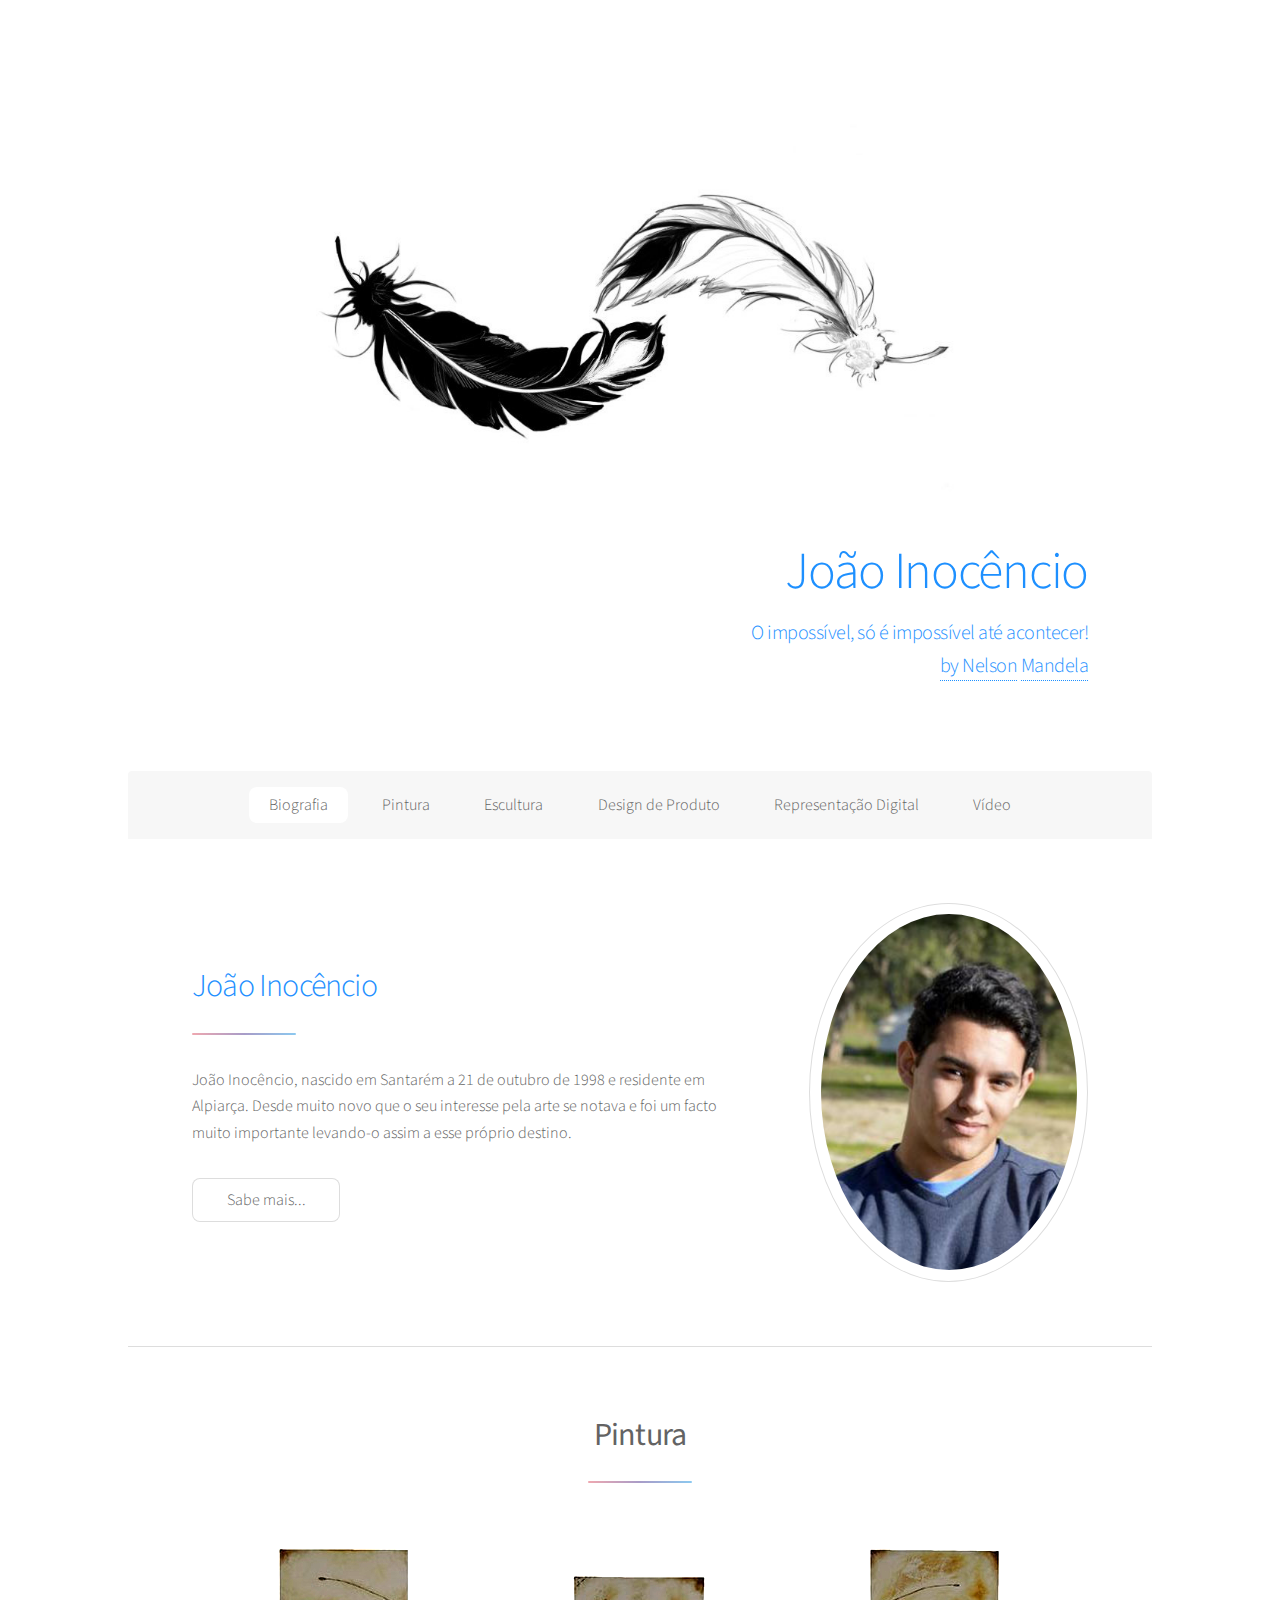
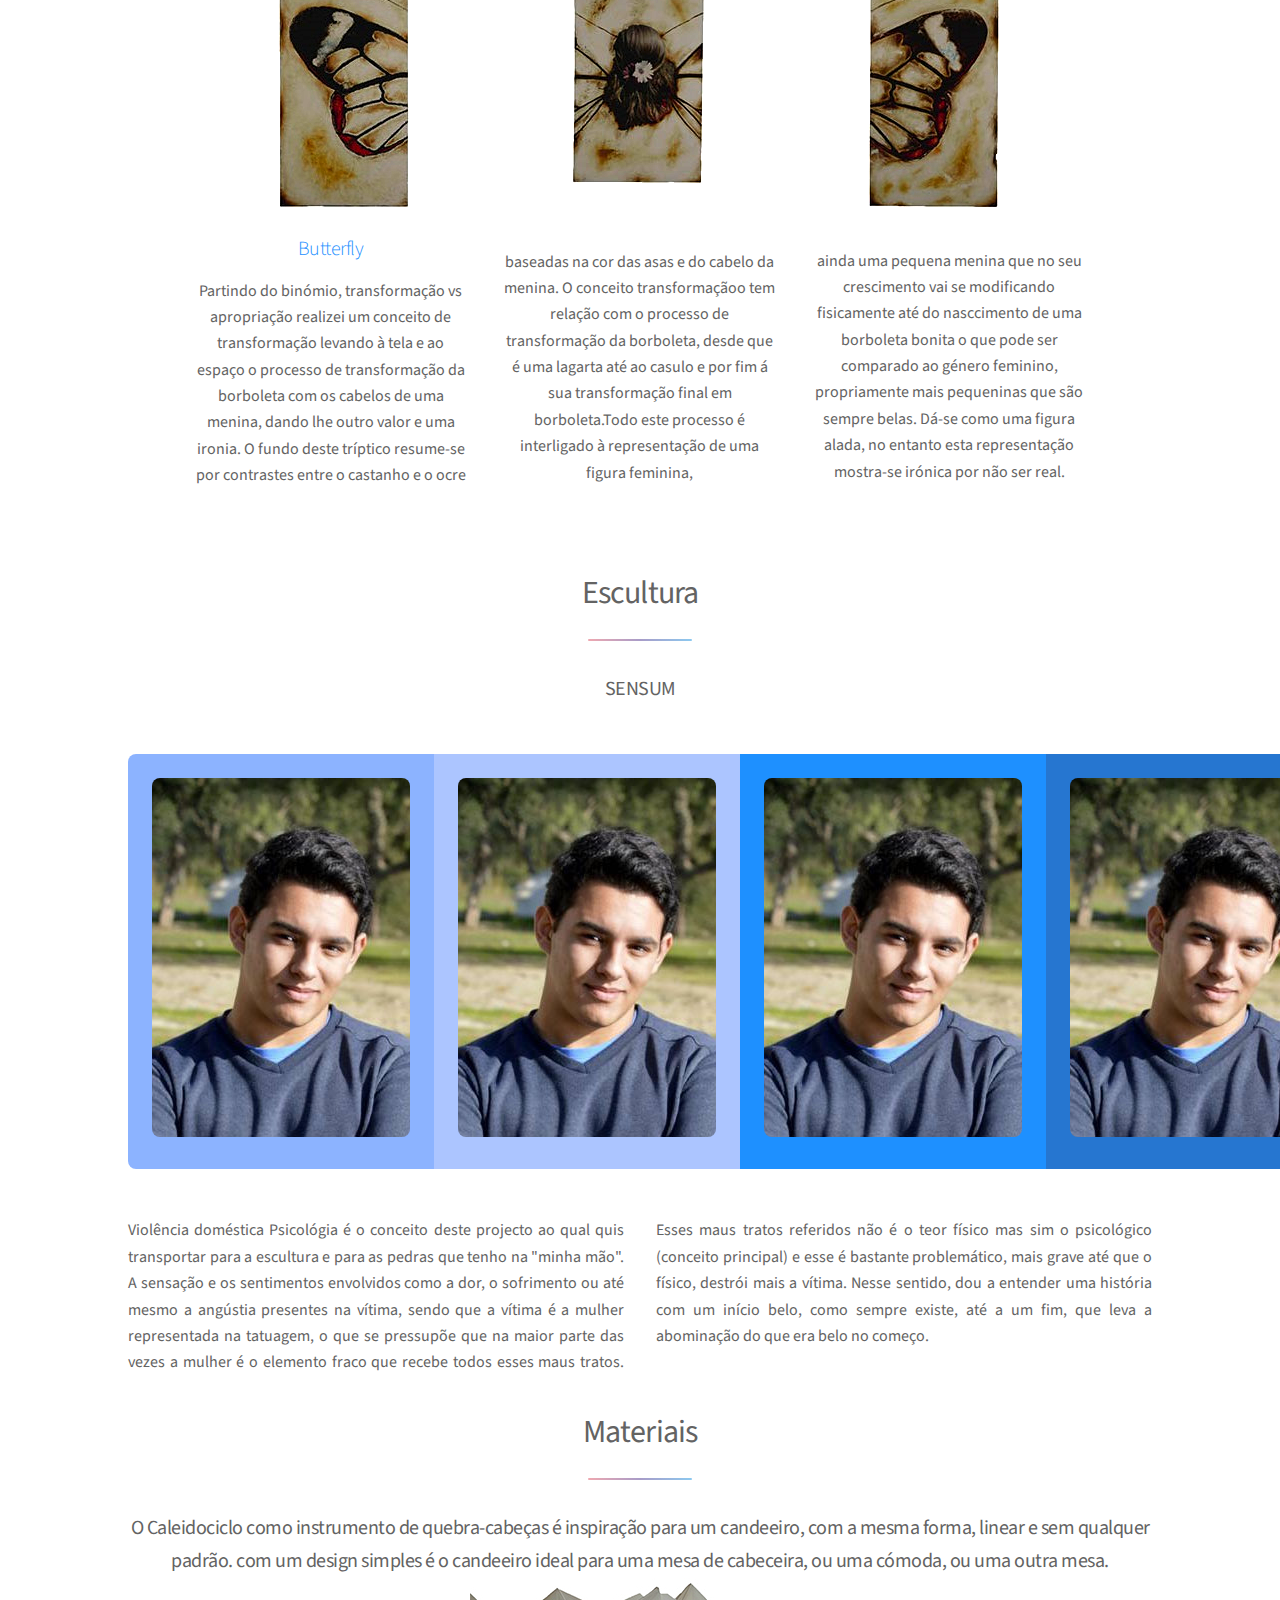
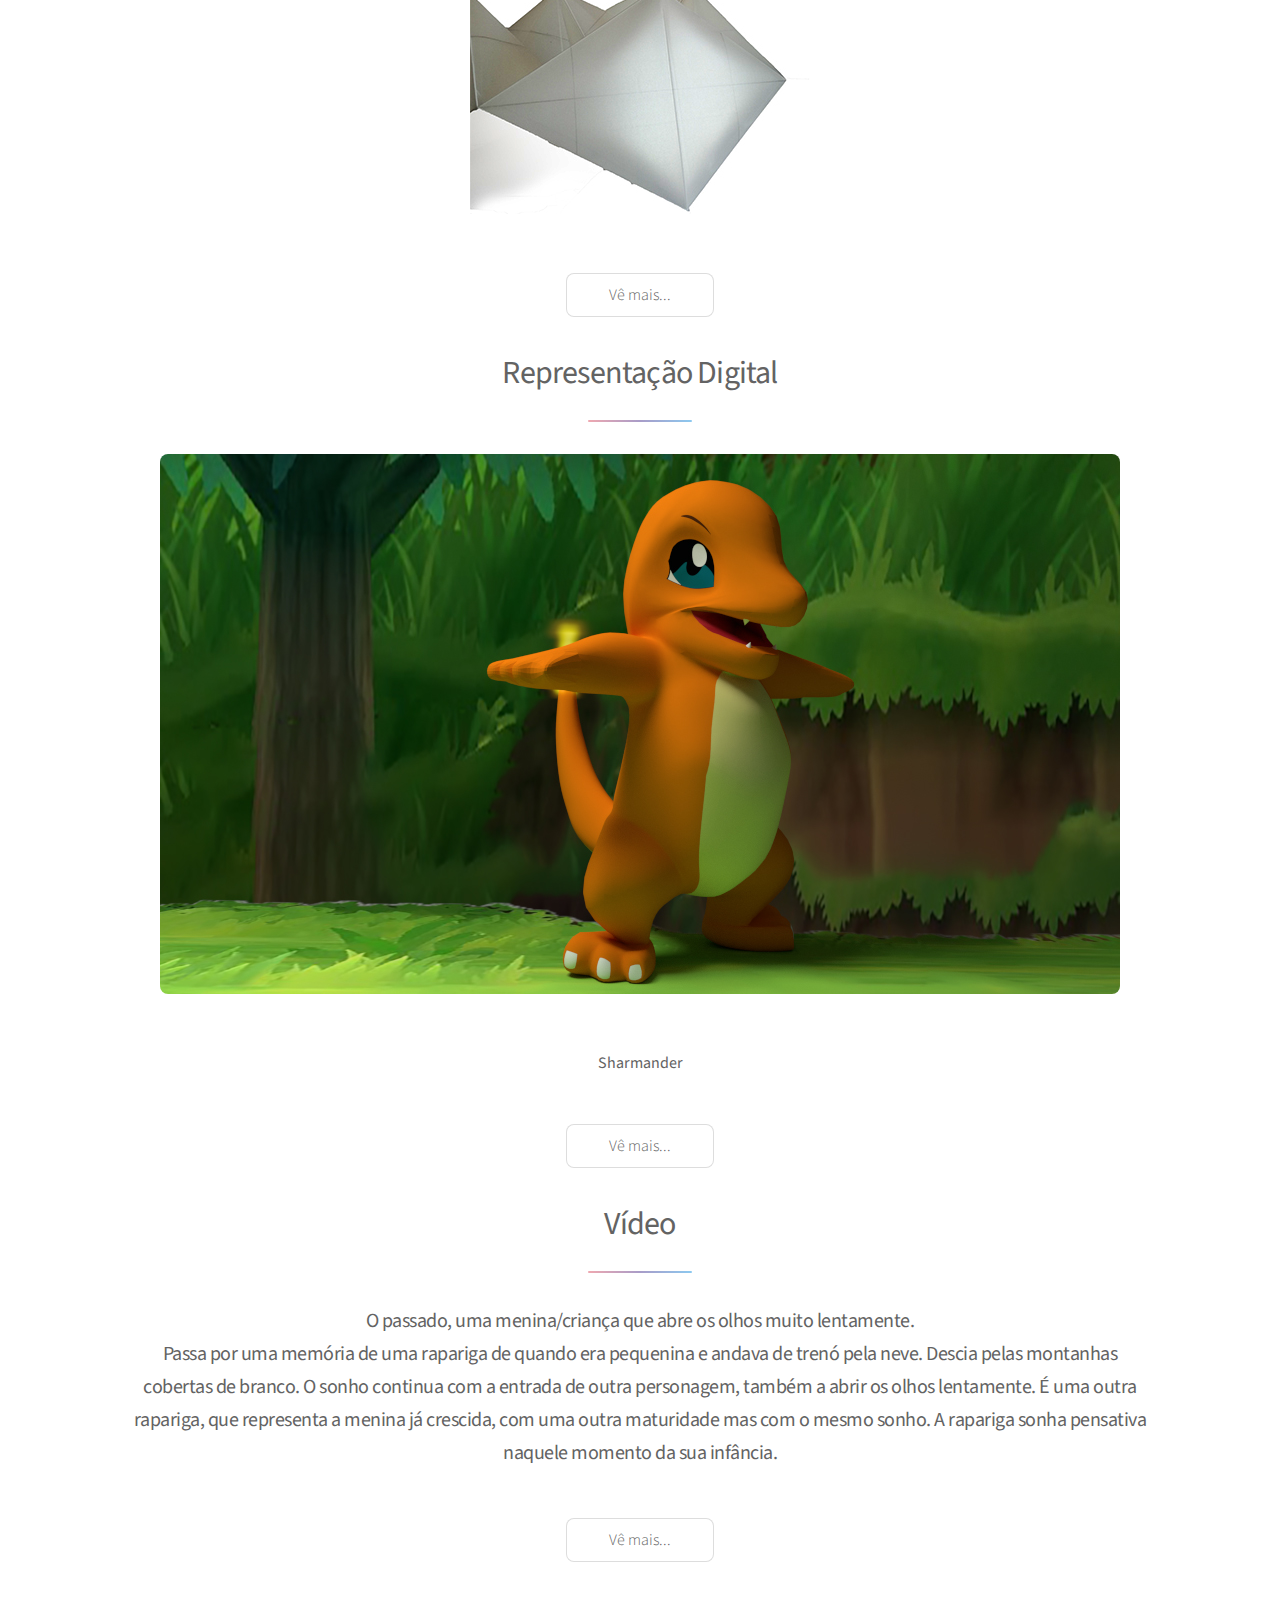
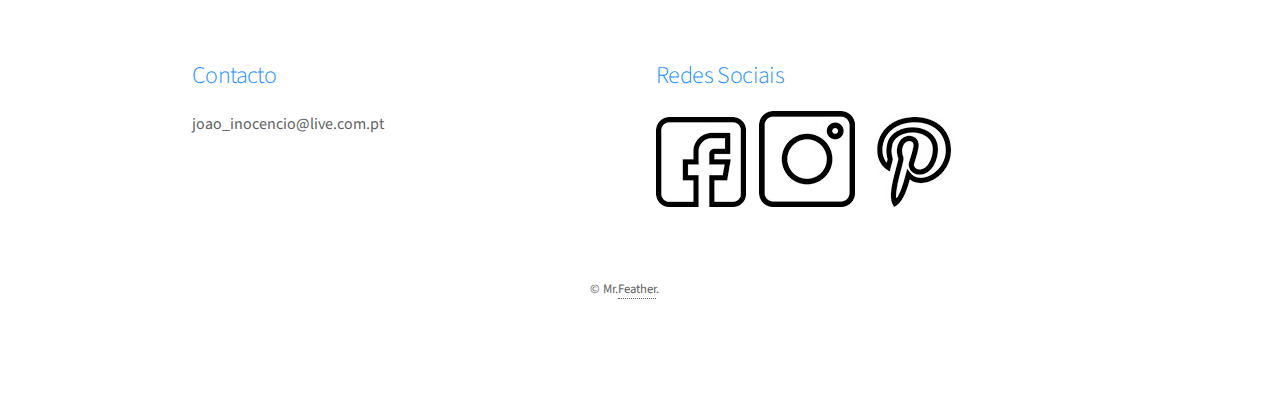
<file: index.html>
<!DOCTYPE HTML>
<!--
	Stellar by HTML5 UP
	html5up.net | @ajlkn
	Free for personal and commercial use under the CCA 3.0 license (html5up.net/license)
-->
<html>
	<head>
		<title>Stellar by HTML5 UP</title>
		<meta charset="utf-8" />
		<meta name="viewport" content="width=device-width, initial-scale=1, user-scalable=no" />
		<link rel="stylesheet" href="assets/css/main.css" />
		<noscript><link rel="stylesheet" href="assets/css/noscript.css" /></noscript>
	</head>
	<body class="is-preload">

		<!-- Wrapper -->
			<div id="wrapper">

				<!-- Header -->
					<header id="header" class="alt">
						<span class="logo"><img src="images/penas.jpg" alt="" /></span>
						<h1>João Inocêncio</h1>
						<p>O impossível, só é impossível até acontecer!<br />
						 <a href="https://twitter.com/ajlkn">by Nelson</a> <a href="https://html5up.net">Mandela</a> </p>
					</header>

				<!-- Nav -->
					<nav id="nav">
						<ul>
							<li><a href="#intro" class="active">Biografia</a></li>
							<li><a href="#first">Pintura</a></li>
							<li><a href="#second">Escultura</a></li>
							<li><a href="#cta">Design de Produto</a></li>
							<li><a href="#third">Representação Digital</a></li>
							<li><a href="#fourth">Vídeo</a></li>
						</ul>
					</nav>

				<!-- Main -->
					<div id="main">

						<!-- Introduction -->
							<section id="intro" class="main">
								<div class="spotlight">
									<div class="content">
										<header class="major">
											<h2>João Inocêncio</h2>
										</header>
										<p>João Inocêncio, nascido em Santarém a 21 de outubro de 1998 e residente em Alpiarça. Desde muito novo  que o seu interesse pela arte se notava e foi um facto muito importante levando-o assim a esse próprio destino.</p>
										<ul class="actions">
											<li><a href="generic.html" class="button">Sabe mais...</a></li>
										</ul>
									</div>
									<span class="image"><img src="images/foto de perfil.jpg" alt="" /></span>
								</div>
							</section>

							<!-- First Section -->
									<section id="first" class="main special">
										<header class="major">
											<h2><b>Pintura<b></h2>
										</header>
										<ul class="features">
											<li>
												<span class="image"><img src="images/borboleta1.jpg"></span>
												<h3>Butterfly</h3>
												<p>Partindo do binómio, transformação vs apropriação realizei um conceito de transformação levando à tela e ao espaço o processo de transformação da borboleta com os cabelos de uma menina, dando lhe outro valor e uma ironia. O fundo deste tríptico resume-se por contrastes entre o castanho e o ocre </p>
											</li>
											<li>
												<span class="image"><img src="images/borboleta2.jpg"></span>
												<h3></h3>
												<p>baseadas na cor das asas e do cabelo da menina. O conceito transformaçãoo tem relação com o processo de transformação da borboleta, desde que é uma lagarta até ao casulo e por fim á sua transformação final em borboleta.Todo este processo é interligado à representação de uma figura feminina,  </p>
											</li>
											<li>
												<span class="image"><img src="images/borboleta3.jpg"></span>
												<h3></h3>
												<p> ainda uma pequena menina que no seu crescimento vai se modificando fisicamente até do nasccimento de uma borboleta bonita o que pode ser comparado ao género feminino, propriamente mais pequeninas que são sempre belas.   Dá-se como uma figura alada, no entanto esta representação mostra-se irónica por não ser real.</p>
											</li>
										</ul>

									</section>

								<!-- Second Section -->
									<section id="second" class="main special">
										<header class="major">
											<h2><b>Escultura<b></h2>
											<p>SENSUM<br /></p>
										</header>
										<ul class="statistics">
											<li class="style1">
												<span class="image"><img src="images/foto de perfil.jpg"></span>
											</li>
											<li class="style2">
												<span class="image"><img src="images/foto de perfil.jpg"></span>
											</li>
											<li class="style3">
												<span class="image"><img src="images/foto de perfil.jpg"></span>
											</li>
											<li class="style4">
												<span class="image"><img src="images/foto de perfil.jpg"></span>
											</li>
											<li class="style5">
												<span class="image"><img src="images/foto de perfil.jpg"></span>
											</li>
										</ul>
										<p class="content"> Violência doméstica Psicológia é o conceito deste projecto ao qual quis transportar para a escultura e para as pedras que tenho na "minha mão". A sensação e os sentimentos envolvidos como a dor, o sofrimento ou até mesmo a angústia presentes na vítima, sendo que a vítima é a mulher representada na tatuagem, o que se pressupõe que na maior parte das vezes a mulher é o elemento fraco que recebe todos esses maus tratos. Esses maus tratos referidos não é o teor físico mas sim o psicológico (conceito principal) e esse é bastante problemático, mais grave até que o físico, destrói mais a vítima. Nesse sentido, dou a entender uma história com um início belo, como sempre existe, até a um fim, que leva a abominação do que era belo no começo.</p>

									</section>

										</ul>
									</footer>
								</section>


						<!-- Get Started -->
							<section id="cta" class="main special">
								<header class="major">
									<h2><b>Materiais<b></h2>
									<p>O Caleidociclo como instrumento de quebra-cabeças é inspiração para um candeeiro, com a mesma forma, linear e sem qualquer padrão. com um design simples é o candeeiro ideal para uma mesa de cabeceira, ou uma cómoda, ou uma outra mesa.<br />
								<span class="image"><img src="IMG_20190330_1344391.jpg" alt="" /></span>
								</header>
								<footer class="major">
									<ul class="actions special">
										<li><a href="generic.html" class="button">Vê mais...</a></li>
									</ul>
								</footer>
							</section>

					<!-- Get Started -->
						<section id="third" class="main special">
							<header class="major">
								<h2><b>Representação Digital<b></h2>
								<span class="image"><img src="sharmandar2.jpg" alt="" /></span>
									</header>
								<p>Sharmander<br />
							</header>
							<footer class="major">
								<ul class="actions special">
									<li><a href="generic.html" class="button">Vê mais...</a></li>
								</ul>
							</footer>
						</section>

					<!-- Get Started -->
						<section id="fourth" class="main special">
							<header class="major">
								<h2><b>Vídeo<b></h2>
								<p>O passado, uma menina/criança que abre os olhos muito lentamente.<br />
								Passa por uma memória de uma rapariga de quando era pequenina e andava de trenó pela neve. Descia pelas montanhas cobertas de branco. O sonho continua com a entrada de outra personagem, também a abrir os olhos lentamente. É uma outra rapariga, que representa a menina já crescida, com uma outra maturidade mas com o mesmo sonho. A rapariga sonha pensativa naquele momento da sua infância.</p>
							</header>
							<footer class="major">
								<ul class="actions special">
									<li><a href="generic.html" class="button">Vê mais...</a></li>
								</ul>
							</footer>
						</section>

				</div>

				<!-- Footer -->
					<footer id="footer">
						<section>
							<h2>Contacto</h2>
							<p>joao_inocencio@live.com.pt</p>
						</section>
						<section>
							<h2>Redes Sociais</h2>

							<ul class="icons">
								<li><a href="#" class="image"><img src="images/facebook.jpg"><span class="label"></span></a></li>
								<li><a href="#" class="image"><img src="images/instagram.jpg"><span class="label"></span></a></li>
								<li><a href="#" class="image"><img src="images/pinterest.jpg"><span class="label"></span></a></li>
							</ul>
						</section>
						<p class="copyright">&copy; Mr.<a href="https://html5up.net">Feather</a>.</p>
					</footer>

			</div>

		<!-- Scripts -->
			<script src="assets/js/jquery.min.js"></script>
			<script src="assets/js/jquery.scrollex.min.js"></script>
			<script src="assets/js/jquery.scrolly.min.js"></script>
			<script src="assets/js/browser.min.js"></script>
			<script src="assets/js/breakpoints.min.js"></script>
			<script src="assets/js/util.js"></script>
			<script src="assets/js/main.js"></script>

	</body>
</html>
</file>
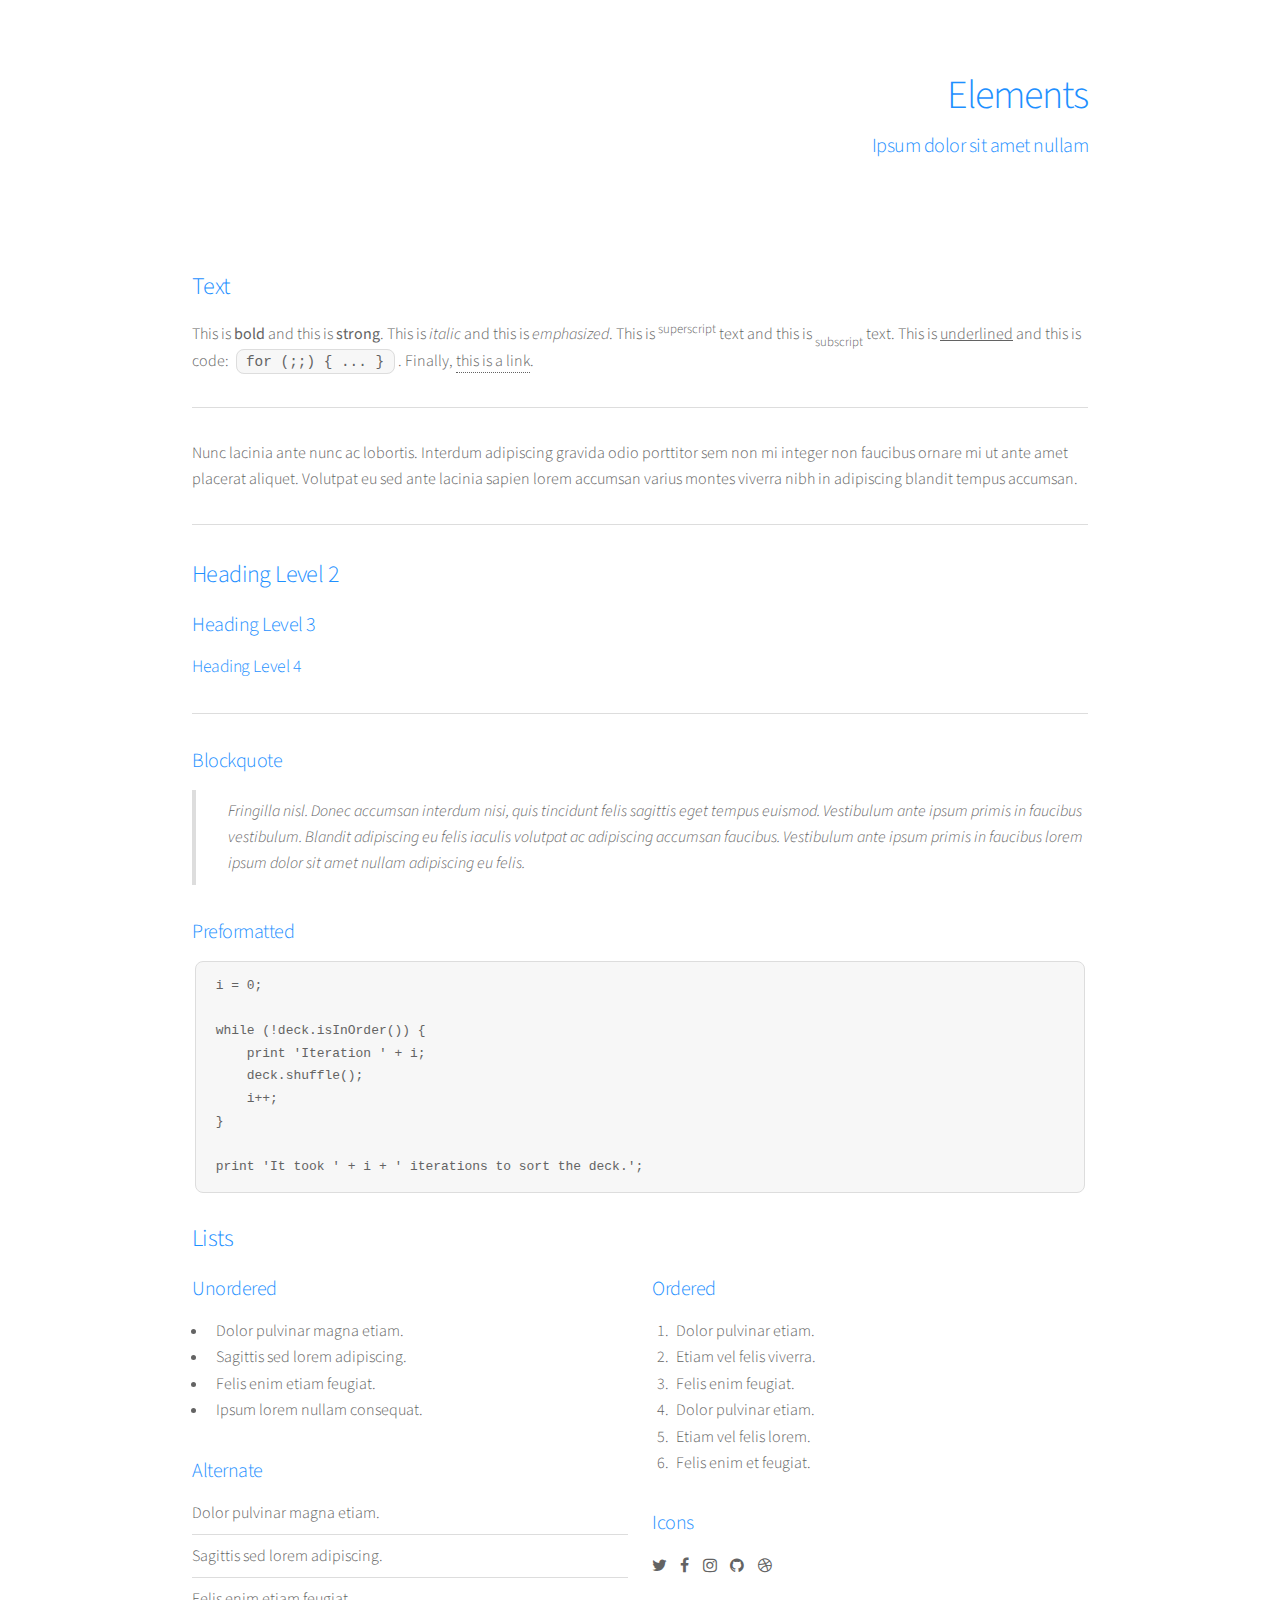
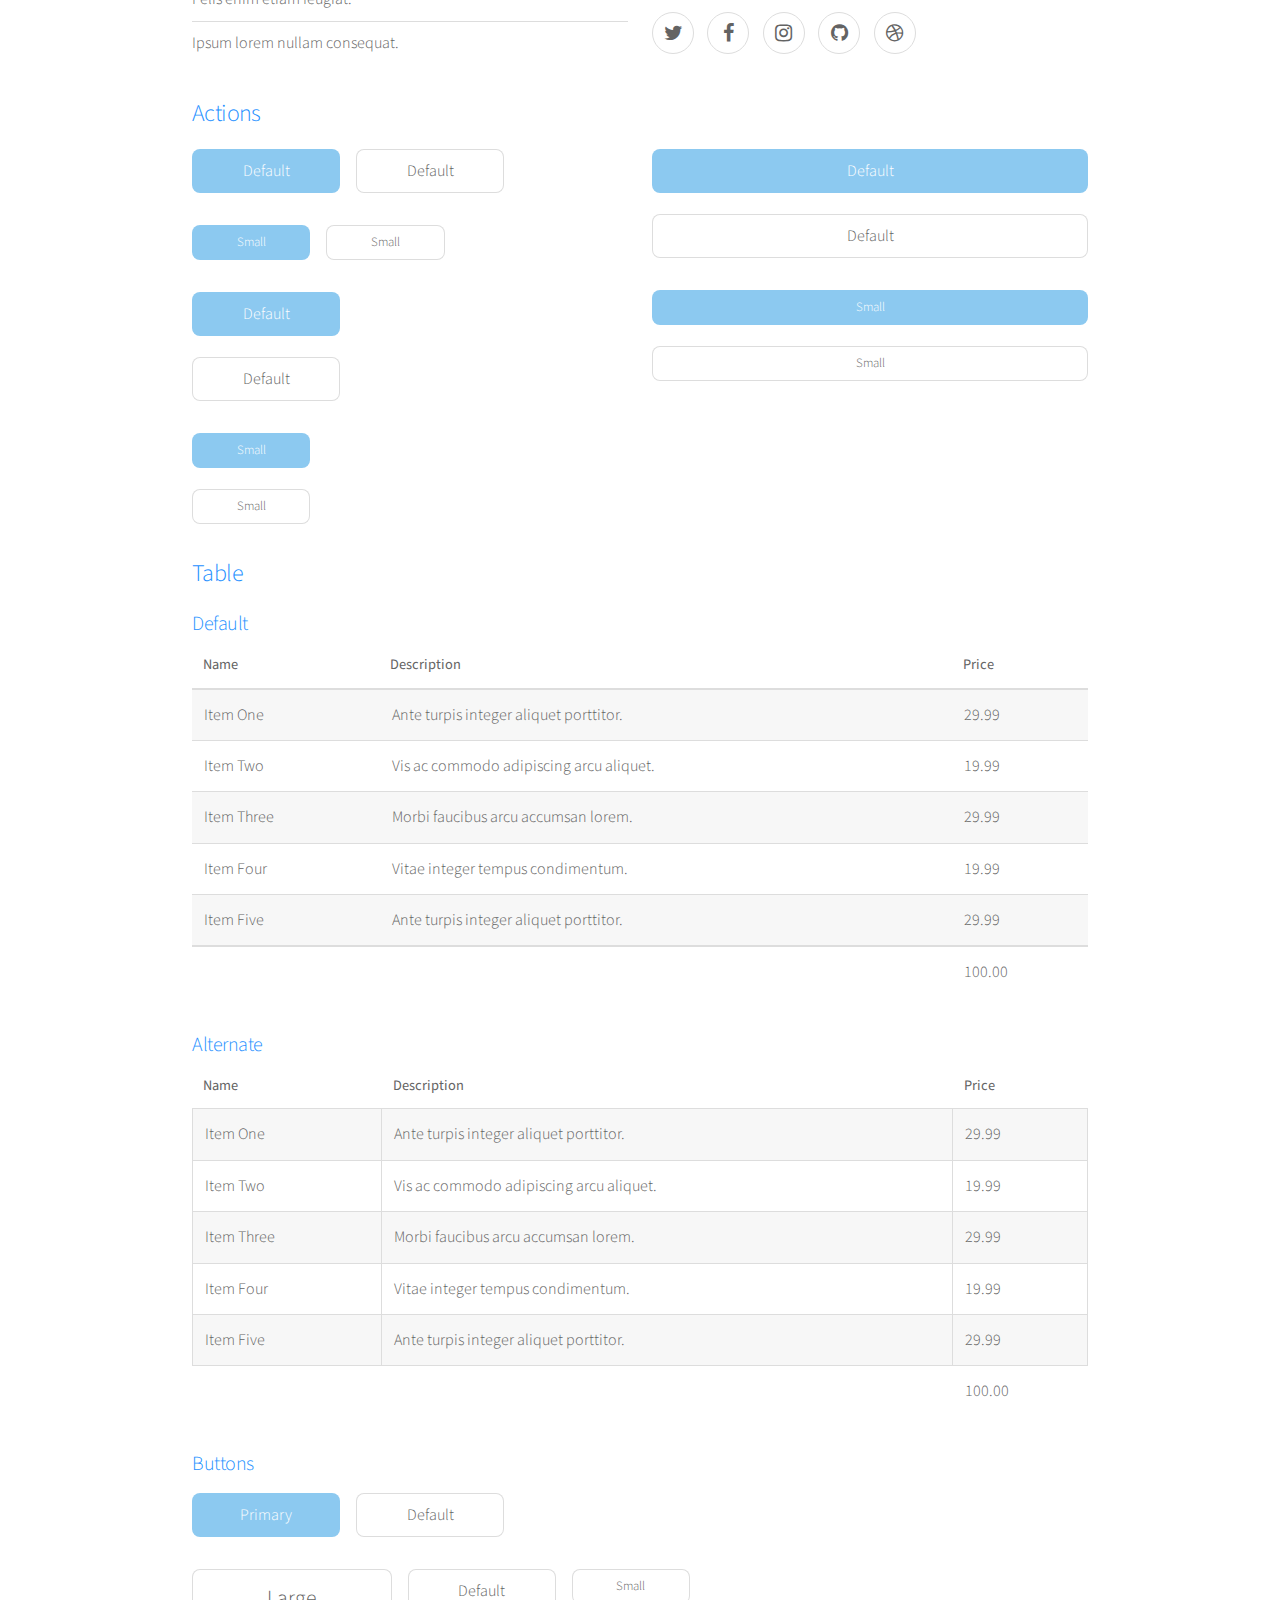
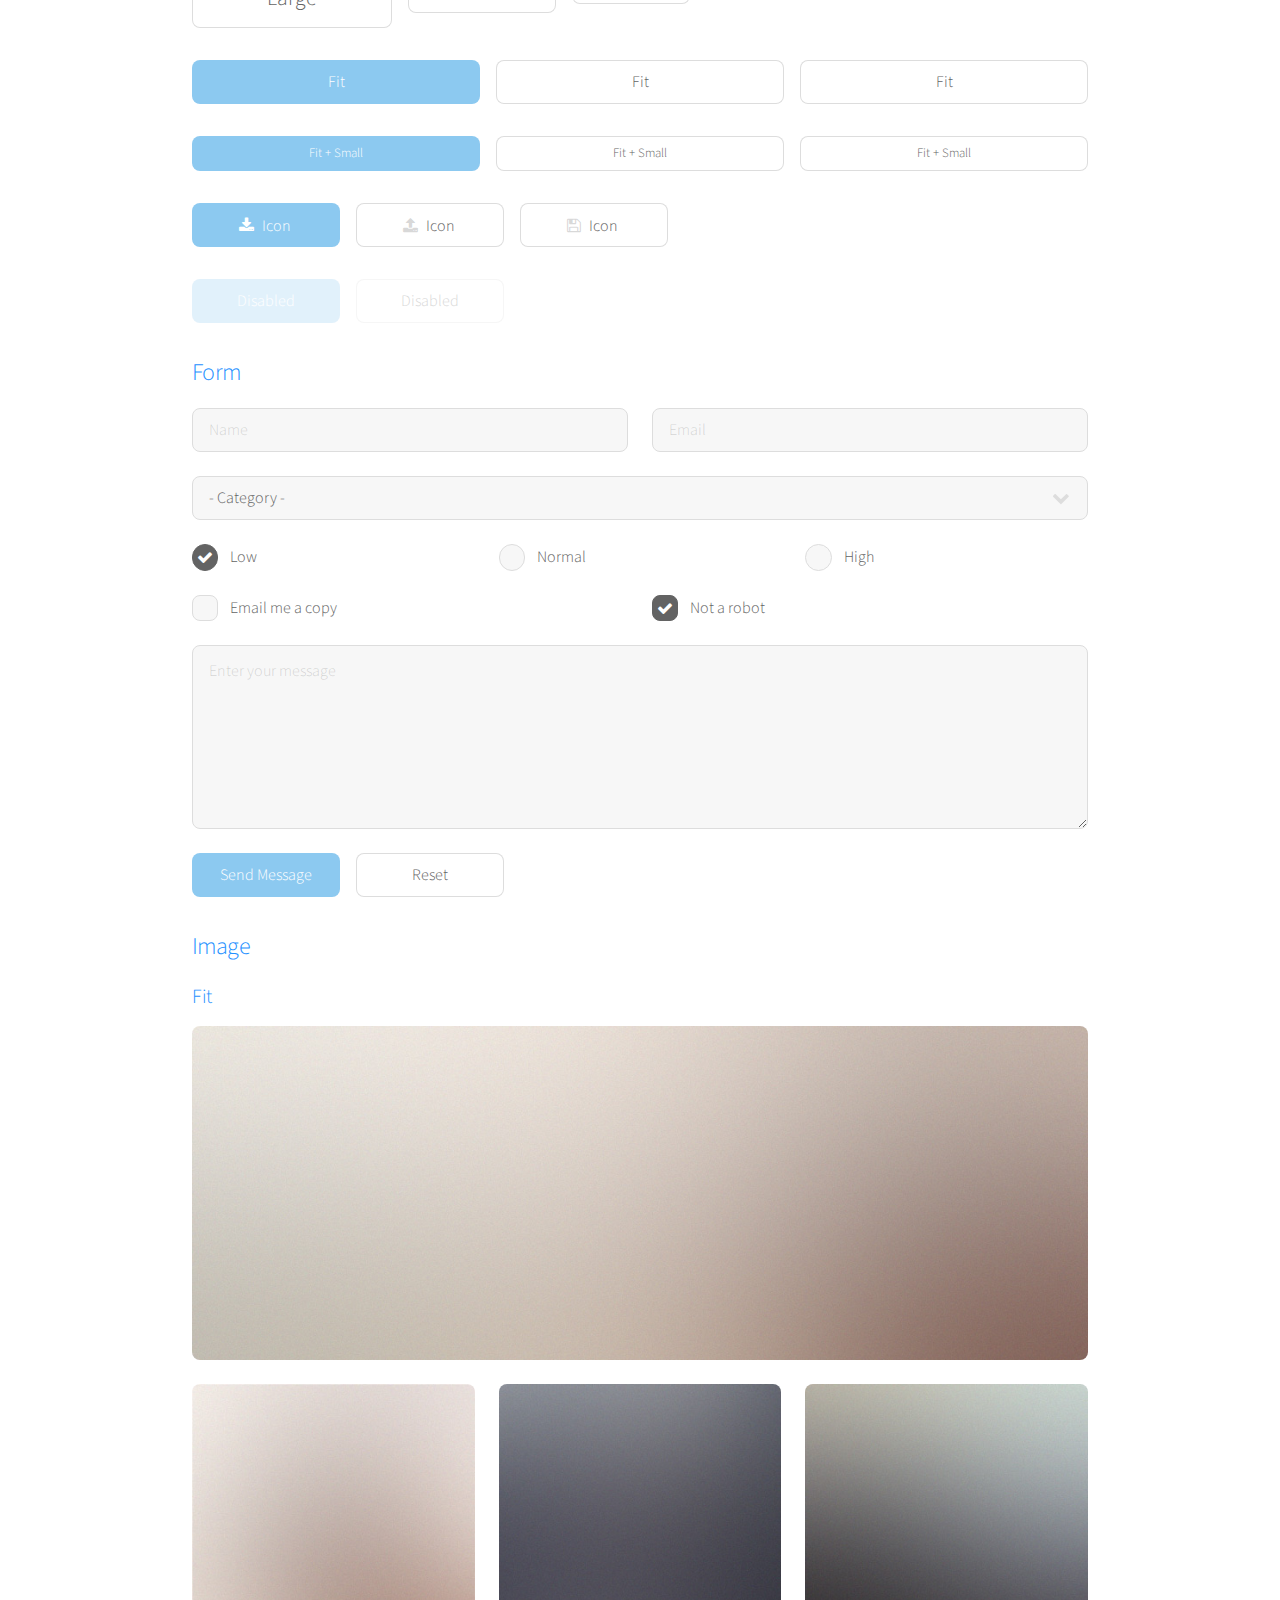
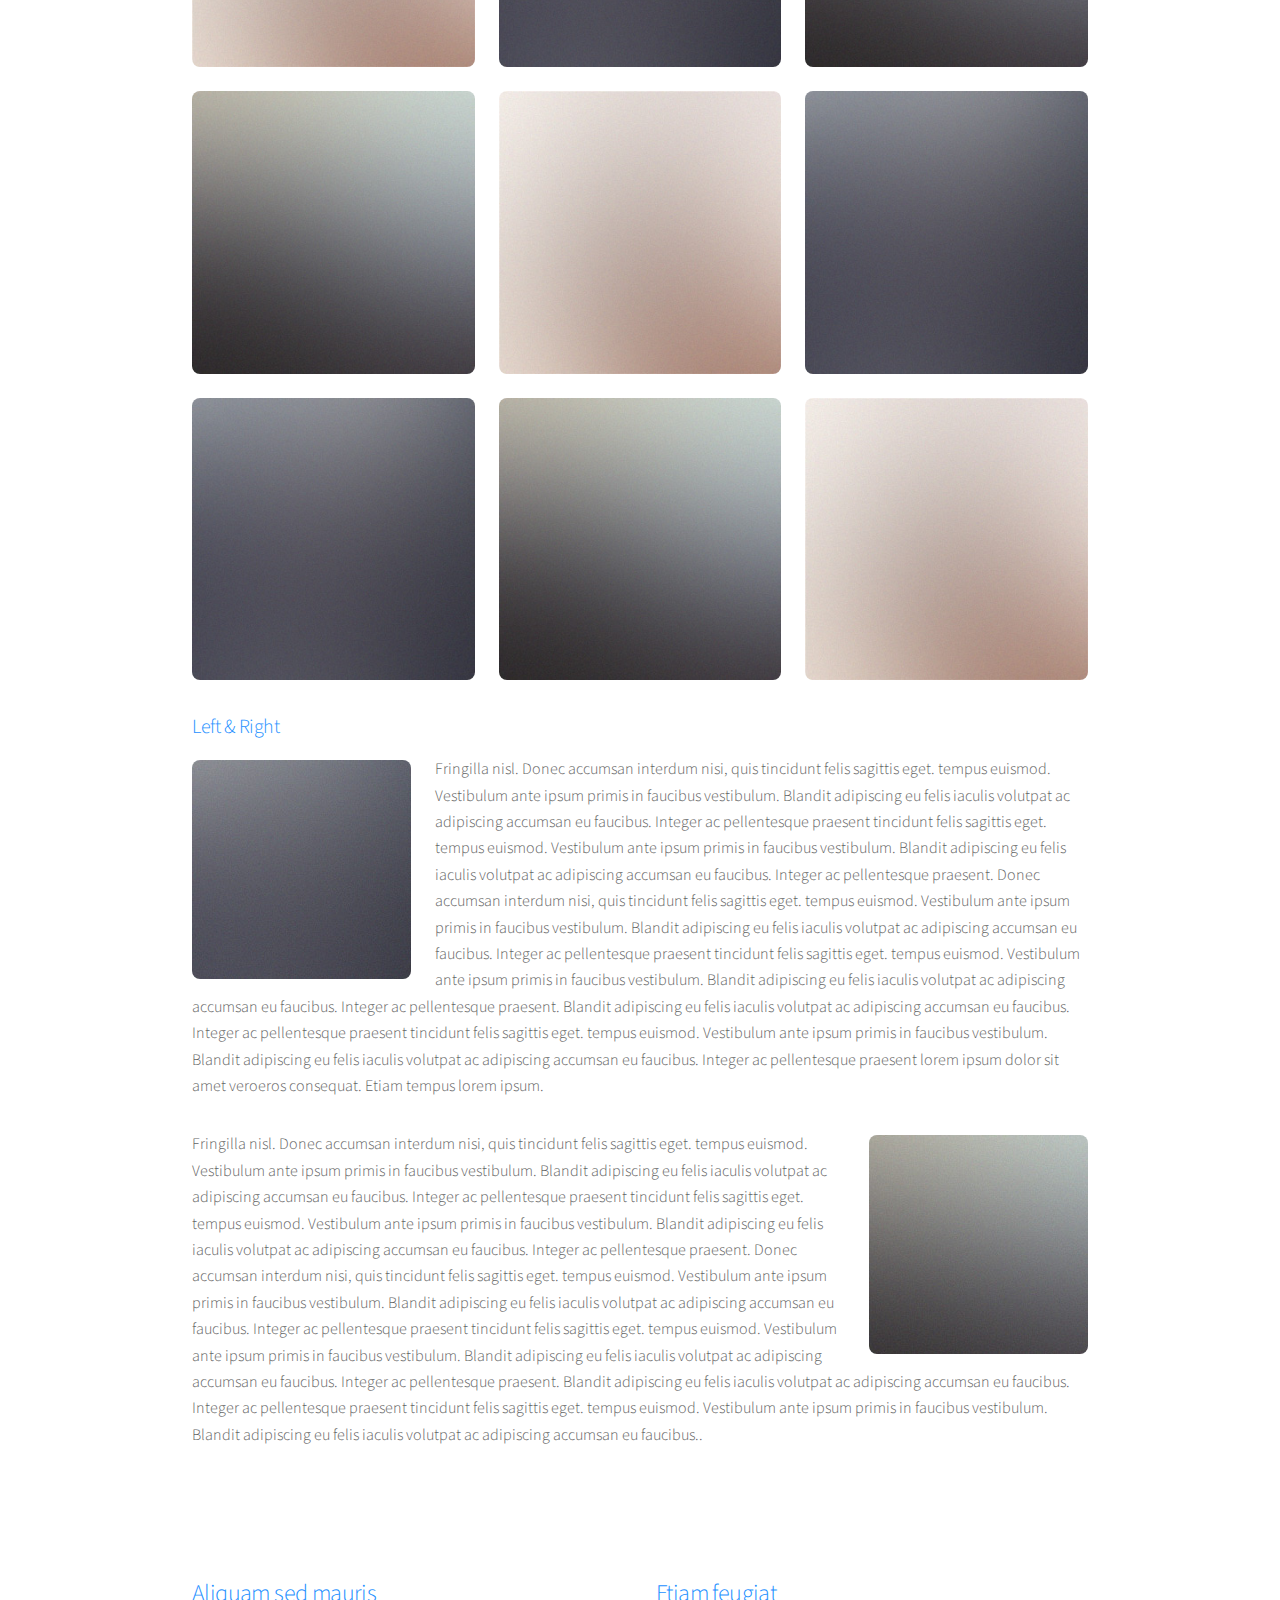
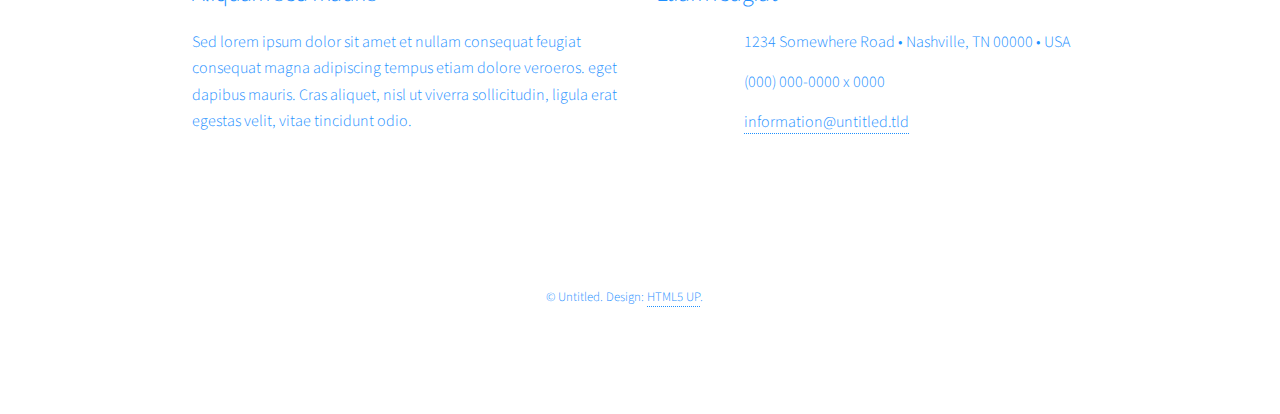
<file: elements.html>
<!DOCTYPE HTML>
<!--
	Stellar by HTML5 UP
	html5up.net | @ajlkn
	Free for personal and commercial use under the CCA 3.0 license (html5up.net/license)
-->
<html>
	<head>
		<title>Elements - Stellar by HTML5 UP</title>
		<meta charset="utf-8" />
		<meta name="viewport" content="width=device-width, initial-scale=1, user-scalable=no" />
		<link rel="stylesheet" href="assets/css/main.css" />
		<noscript><link rel="stylesheet" href="assets/css/noscript.css" /></noscript>
	</head>
	<body class="is-preload">

		<!-- Wrapper -->
			<div id="wrapper">

				<!-- Header -->
					<header id="header">
						<h1>Elements</h1>
						<p>Ipsum dolor sit amet nullam</p>
					</header>

				<!-- Main -->
					<div id="main">

						<!-- Content -->
							<section id="content" class="main">

								<!-- Text -->
									<section>
										<h2>Text</h2>
										<p>This is <b>bold</b> and this is <strong>strong</strong>. This is <i>italic</i> and this is <em>emphasized</em>.
										This is <sup>superscript</sup> text and this is <sub>subscript</sub> text.
										This is <u>underlined</u> and this is code: <code>for (;;) { ... }</code>. Finally, <a href="#">this is a link</a>.</p>
										<hr />
										<p>Nunc lacinia ante nunc ac lobortis. Interdum adipiscing gravida odio porttitor sem non mi integer non faucibus ornare mi ut ante amet placerat aliquet. Volutpat eu sed ante lacinia sapien lorem accumsan varius montes viverra nibh in adipiscing blandit tempus accumsan.</p>
										<hr />
										<h2>Heading Level 2</h2>
										<h3>Heading Level 3</h3>
										<h4>Heading Level 4</h4>
										<hr />
										<h3>Blockquote</h3>
										<blockquote>Fringilla nisl. Donec accumsan interdum nisi, quis tincidunt felis sagittis eget tempus euismod. Vestibulum ante ipsum primis in faucibus vestibulum. Blandit adipiscing eu felis iaculis volutpat ac adipiscing accumsan faucibus. Vestibulum ante ipsum primis in faucibus lorem ipsum dolor sit amet nullam adipiscing eu felis.</blockquote>
										<h3>Preformatted</h3>
										<pre><code>i = 0;

while (!deck.isInOrder()) {
    print 'Iteration ' + i;
    deck.shuffle();
    i++;
}

print 'It took ' + i + ' iterations to sort the deck.';</code></pre>
									</section>

								<!-- Lists -->
									<section>
										<h2>Lists</h2>
										<div class="row">
											<div class="col-6 col-12-medium">
												<h3>Unordered</h3>
												<ul>
													<li>Dolor pulvinar magna etiam.</li>
													<li>Sagittis sed lorem adipiscing.</li>
													<li>Felis enim etiam feugiat.</li>
													<li>Ipsum lorem nullam consequat.</li>
												</ul>
												<h3>Alternate</h3>
												<ul class="alt">
													<li>Dolor pulvinar magna etiam.</li>
													<li>Sagittis sed lorem adipiscing.</li>
													<li>Felis enim etiam feugiat.</li>
													<li>Ipsum lorem nullam consequat.</li>
												</ul>
											</div>
											<div class="col-6 col-12-medium">
												<h3>Ordered</h3>
												<ol>
													<li>Dolor pulvinar etiam.</li>
													<li>Etiam vel felis viverra.</li>
													<li>Felis enim feugiat.</li>
													<li>Dolor pulvinar etiam.</li>
													<li>Etiam vel felis lorem.</li>
													<li>Felis enim et feugiat.</li>
												</ol>
												<h3>Icons</h3>
												<ul class="icons">
													<li><a href="#" class="icon fa-twitter"><span class="label">Twitter</span></a></li>
													<li><a href="#" class="icon fa-facebook"><span class="label">Facebook</span></a></li>
													<li><a href="#" class="icon fa-instagram"><span class="label">Instagram</span></a></li>
													<li><a href="#" class="icon fa-github"><span class="label">GitHub</span></a></li>
													<li><a href="#" class="icon fa-dribbble"><span class="label">Dribbble</span></a></li>
												</ul>
												<ul class="icons">
													<li><a href="#" class="icon alt fa-twitter"><span class="label">Twitter</span></a></li>
													<li><a href="#" class="icon alt fa-facebook"><span class="label">Facebook</span></a></li>
													<li><a href="#" class="icon alt fa-instagram"><span class="label">Instagram</span></a></li>
													<li><a href="#" class="icon alt fa-github"><span class="label">GitHub</span></a></li>
													<li><a href="#" class="icon alt fa-dribbble"><span class="label">Dribbble</span></a></li>
												</ul>
											</div>
										</div>
										<h2>Actions</h2>
										<div class="row">
											<div class="col-6 col-12-medium">
												<ul class="actions">
													<li><a href="#" class="button primary">Default</a></li>
													<li><a href="#" class="button">Default</a></li>
												</ul>
												<ul class="actions small">
													<li><a href="#" class="button primary small">Small</a></li>
													<li><a href="#" class="button small">Small</a></li>
												</ul>
												<ul class="actions stacked">
													<li><a href="#" class="button primary">Default</a></li>
													<li><a href="#" class="button">Default</a></li>
												</ul>
												<ul class="actions stacked">
													<li><a href="#" class="button primary small">Small</a></li>
													<li><a href="#" class="button small">Small</a></li>
												</ul>
											</div>
											<div class="col-6 col-12-medium">
												<ul class="actions stacked">
													<li><a href="#" class="button primary fit">Default</a></li>
													<li><a href="#" class="button fit">Default</a></li>
												</ul>
												<ul class="actions stacked">
													<li><a href="#" class="button primary small fit">Small</a></li>
													<li><a href="#" class="button small fit">Small</a></li>
												</ul>
											</div>
										</div>
									</section>

								<!-- Table -->
									<section>
										<h2>Table</h2>
										<h3>Default</h3>
										<div class="table-wrapper">
											<table>
												<thead>
													<tr>
														<th>Name</th>
														<th>Description</th>
														<th>Price</th>
													</tr>
												</thead>
												<tbody>
													<tr>
														<td>Item One</td>
														<td>Ante turpis integer aliquet porttitor.</td>
														<td>29.99</td>
													</tr>
													<tr>
														<td>Item Two</td>
														<td>Vis ac commodo adipiscing arcu aliquet.</td>
														<td>19.99</td>
													</tr>
													<tr>
														<td>Item Three</td>
														<td> Morbi faucibus arcu accumsan lorem.</td>
														<td>29.99</td>
													</tr>
													<tr>
														<td>Item Four</td>
														<td>Vitae integer tempus condimentum.</td>
														<td>19.99</td>
													</tr>
													<tr>
														<td>Item Five</td>
														<td>Ante turpis integer aliquet porttitor.</td>
														<td>29.99</td>
													</tr>
												</tbody>
												<tfoot>
													<tr>
														<td colspan="2"></td>
														<td>100.00</td>
													</tr>
												</tfoot>
											</table>
										</div>

										<h3>Alternate</h3>
										<div class="table-wrapper">
											<table class="alt">
												<thead>
													<tr>
														<th>Name</th>
														<th>Description</th>
														<th>Price</th>
													</tr>
												</thead>
												<tbody>
													<tr>
														<td>Item One</td>
														<td>Ante turpis integer aliquet porttitor.</td>
														<td>29.99</td>
													</tr>
													<tr>
														<td>Item Two</td>
														<td>Vis ac commodo adipiscing arcu aliquet.</td>
														<td>19.99</td>
													</tr>
													<tr>
														<td>Item Three</td>
														<td> Morbi faucibus arcu accumsan lorem.</td>
														<td>29.99</td>
													</tr>
													<tr>
														<td>Item Four</td>
														<td>Vitae integer tempus condimentum.</td>
														<td>19.99</td>
													</tr>
													<tr>
														<td>Item Five</td>
														<td>Ante turpis integer aliquet porttitor.</td>
														<td>29.99</td>
													</tr>
												</tbody>
												<tfoot>
													<tr>
														<td colspan="2"></td>
														<td>100.00</td>
													</tr>
												</tfoot>
											</table>
										</div>
									</section>

								<!-- Buttons -->
									<section>
										<h3>Buttons</h3>
										<ul class="actions">
											<li><a href="#" class="button primary">Primary</a></li>
											<li><a href="#" class="button">Default</a></li>
										</ul>
										<ul class="actions">
											<li><a href="#" class="button large">Large</a></li>
											<li><a href="#" class="button">Default</a></li>
											<li><a href="#" class="button small">Small</a></li>
										</ul>
										<ul class="actions fit">
											<li><a href="#" class="button primary fit">Fit</a></li>
											<li><a href="#" class="button fit">Fit</a></li>
											<li><a href="#" class="button fit">Fit</a></li>
										</ul>
										<ul class="actions fit small">
											<li><a href="#" class="button primary fit small">Fit + Small</a></li>
											<li><a href="#" class="button fit small">Fit + Small</a></li>
											<li><a href="#" class="button fit small">Fit + Small</a></li>
										</ul>
										<ul class="actions">
											<li><a href="#" class="button primary icon fa-download">Icon</a></li>
											<li><a href="#" class="button icon fa-upload">Icon</a></li>
											<li><a href="#" class="button icon fa-save">Icon</a></li>
										</ul>
										<ul class="actions">
											<li><span class="button primary disabled">Disabled</span></li>
											<li><span class="button disabled">Disabled</span></li>
										</ul>
									</section>

								<!-- Form -->
									<section>
										<h2>Form</h2>
										<form method="post" action="#">
											<div class="row gtr-uniform">
												<div class="col-6 col-12-xsmall">
													<input type="text" name="demo-name" id="demo-name" value="" placeholder="Name" />
												</div>
												<div class="col-6 col-12-xsmall">
													<input type="email" name="demo-email" id="demo-email" value="" placeholder="Email" />
												</div>
												<div class="col-12">
													<select name="demo-category" id="demo-category">
														<option value="">- Category -</option>
														<option value="1">Manufacturing</option>
														<option value="1">Shipping</option>
														<option value="1">Administration</option>
														<option value="1">Human Resources</option>
													</select>
												</div>
												<div class="col-4 col-12-small">
													<input type="radio" id="demo-priority-low" name="demo-priority" checked>
													<label for="demo-priority-low">Low</label>
												</div>
												<div class="col-4 col-12-small">
													<input type="radio" id="demo-priority-normal" name="demo-priority">
													<label for="demo-priority-normal">Normal</label>
												</div>
												<div class="col-4 col-12-small">
													<input type="radio" id="demo-priority-high" name="demo-priority">
													<label for="demo-priority-high">High</label>
												</div>
												<div class="col-6 col-12-small">
													<input type="checkbox" id="demo-copy" name="demo-copy">
													<label for="demo-copy">Email me a copy</label>
												</div>
												<div class="col-6 col-12-small">
													<input type="checkbox" id="demo-human" name="demo-human" checked>
													<label for="demo-human">Not a robot</label>
												</div>
												<div class="col-12">
													<textarea name="demo-message" id="demo-message" placeholder="Enter your message" rows="6"></textarea>
												</div>
												<div class="col-12">
													<ul class="actions">
														<li><input type="submit" value="Send Message" class="primary" /></li>
														<li><input type="reset" value="Reset" /></li>
													</ul>
												</div>
											</div>
										</form>
									</section>

								<!-- Image -->
									<section>
										<h2>Image</h2>
										<h3>Fit</h3>
										<div class="box alt">
											<div class="row gtr-uniform">
												<div class="col-12"><span class="image fit"><img src="images/pic04.jpg" alt="" /></span></div>
												<div class="col-4"><span class="image fit"><img src="images/pic01.jpg" alt="" /></span></div>
												<div class="col-4"><span class="image fit"><img src="images/pic02.jpg" alt="" /></span></div>
												<div class="col-4"><span class="image fit"><img src="images/pic03.jpg" alt="" /></span></div>
												<div class="col-4"><span class="image fit"><img src="images/pic03.jpg" alt="" /></span></div>
												<div class="col-4"><span class="image fit"><img src="images/pic01.jpg" alt="" /></span></div>
												<div class="col-4"><span class="image fit"><img src="images/pic02.jpg" alt="" /></span></div>
												<div class="col-4"><span class="image fit"><img src="images/pic02.jpg" alt="" /></span></div>
												<div class="col-4"><span class="image fit"><img src="images/pic03.jpg" alt="" /></span></div>
												<div class="col-4"><span class="image fit"><img src="images/pic01.jpg" alt="" /></span></div>
											</div>
										</div>
										<h3>Left &amp; Right</h3>
										<p><span class="image left"><img src="images/pic05.jpg" alt="" /></span>Fringilla nisl. Donec accumsan interdum nisi, quis tincidunt felis sagittis eget. tempus euismod. Vestibulum ante ipsum primis in faucibus vestibulum. Blandit adipiscing eu felis iaculis volutpat ac adipiscing accumsan eu faucibus. Integer ac pellentesque praesent tincidunt felis sagittis eget. tempus euismod. Vestibulum ante ipsum primis in faucibus vestibulum. Blandit adipiscing eu felis iaculis volutpat ac adipiscing accumsan eu faucibus. Integer ac pellentesque praesent. Donec accumsan interdum nisi, quis tincidunt felis sagittis eget. tempus euismod. Vestibulum ante ipsum primis in faucibus vestibulum. Blandit adipiscing eu felis iaculis volutpat ac adipiscing accumsan eu faucibus. Integer ac pellentesque praesent tincidunt felis sagittis eget. tempus euismod. Vestibulum ante ipsum primis in faucibus vestibulum. Blandit adipiscing eu felis iaculis volutpat ac adipiscing accumsan eu faucibus. Integer ac pellentesque praesent. Blandit adipiscing eu felis iaculis volutpat ac adipiscing accumsan eu faucibus. Integer ac pellentesque praesent tincidunt felis sagittis eget. tempus euismod. Vestibulum ante ipsum primis in faucibus vestibulum. Blandit adipiscing eu felis iaculis volutpat ac adipiscing accumsan eu faucibus. Integer ac pellentesque praesent lorem ipsum dolor sit amet veroeros consequat. Etiam tempus lorem ipsum.</p>
										<p><span class="image right"><img src="images/pic06.jpg" alt="" /></span>Fringilla nisl. Donec accumsan interdum nisi, quis tincidunt felis sagittis eget. tempus euismod. Vestibulum ante ipsum primis in faucibus vestibulum. Blandit adipiscing eu felis iaculis volutpat ac adipiscing accumsan eu faucibus. Integer ac pellentesque praesent tincidunt felis sagittis eget. tempus euismod. Vestibulum ante ipsum primis in faucibus vestibulum. Blandit adipiscing eu felis iaculis volutpat ac adipiscing accumsan eu faucibus. Integer ac pellentesque praesent. Donec accumsan interdum nisi, quis tincidunt felis sagittis eget. tempus euismod. Vestibulum ante ipsum primis in faucibus vestibulum. Blandit adipiscing eu felis iaculis volutpat ac adipiscing accumsan eu faucibus. Integer ac pellentesque praesent tincidunt felis sagittis eget. tempus euismod. Vestibulum ante ipsum primis in faucibus vestibulum. Blandit adipiscing eu felis iaculis volutpat ac adipiscing accumsan eu faucibus. Integer ac pellentesque praesent. Blandit adipiscing eu felis iaculis volutpat ac adipiscing accumsan eu faucibus. Integer ac pellentesque praesent tincidunt felis sagittis eget. tempus euismod. Vestibulum ante ipsum primis in faucibus vestibulum. Blandit adipiscing eu felis iaculis volutpat ac adipiscing accumsan eu faucibus..</p>
									</section>

							</section>

					</div>

				<!-- Footer -->
					<footer id="footer">
						<section>
							<h2>Aliquam sed mauris</h2>
							<p>Sed lorem ipsum dolor sit amet et nullam consequat feugiat consequat magna adipiscing tempus etiam dolore veroeros. eget dapibus mauris. Cras aliquet, nisl ut viverra sollicitudin, ligula erat egestas velit, vitae tincidunt odio.</p>
							<ul class="actions">
								<li><a href="#" class="button">Learn More</a></li>
							</ul>
						</section>
						<section>
							<h2>Etiam feugiat</h2>
							<dl class="alt">
								<dt>Address</dt>
								<dd>1234 Somewhere Road &bull; Nashville, TN 00000 &bull; USA</dd>
								<dt>Phone</dt>
								<dd>(000) 000-0000 x 0000</dd>
								<dt>Email</dt>
								<dd><a href="#">information@untitled.tld</a></dd>
							</dl>
							<ul class="icons">
								<li><a href="#" class="icon fa-twitter alt"><span class="label">Twitter</span></a></li>
								<li><a href="#" class="icon fa-facebook alt"><span class="label">Facebook</span></a></li>
								<li><a href="#" class="icon fa-instagram alt"><span class="label">Instagram</span></a></li>
								<li><a href="#" class="icon fa-github alt"><span class="label">GitHub</span></a></li>
								<li><a href="#" class="icon fa-dribbble alt"><span class="label">Dribbble</span></a></li>
							</ul>
						</section>
						<p class="copyright">&copy; Untitled. Design: <a href="https://html5up.net">HTML5 UP</a>.</p>
					</footer>

			</div>

		<!-- Scripts -->
			<script src="assets/js/jquery.min.js"></script>
			<script src="assets/js/jquery.scrollex.min.js"></script>
			<script src="assets/js/jquery.scrolly.min.js"></script>
			<script src="assets/js/browser.min.js"></script>
			<script src="assets/js/breakpoints.min.js"></script>
			<script src="assets/js/util.js"></script>
			<script src="assets/js/main.js"></script>

	</body>
</html>
</file>
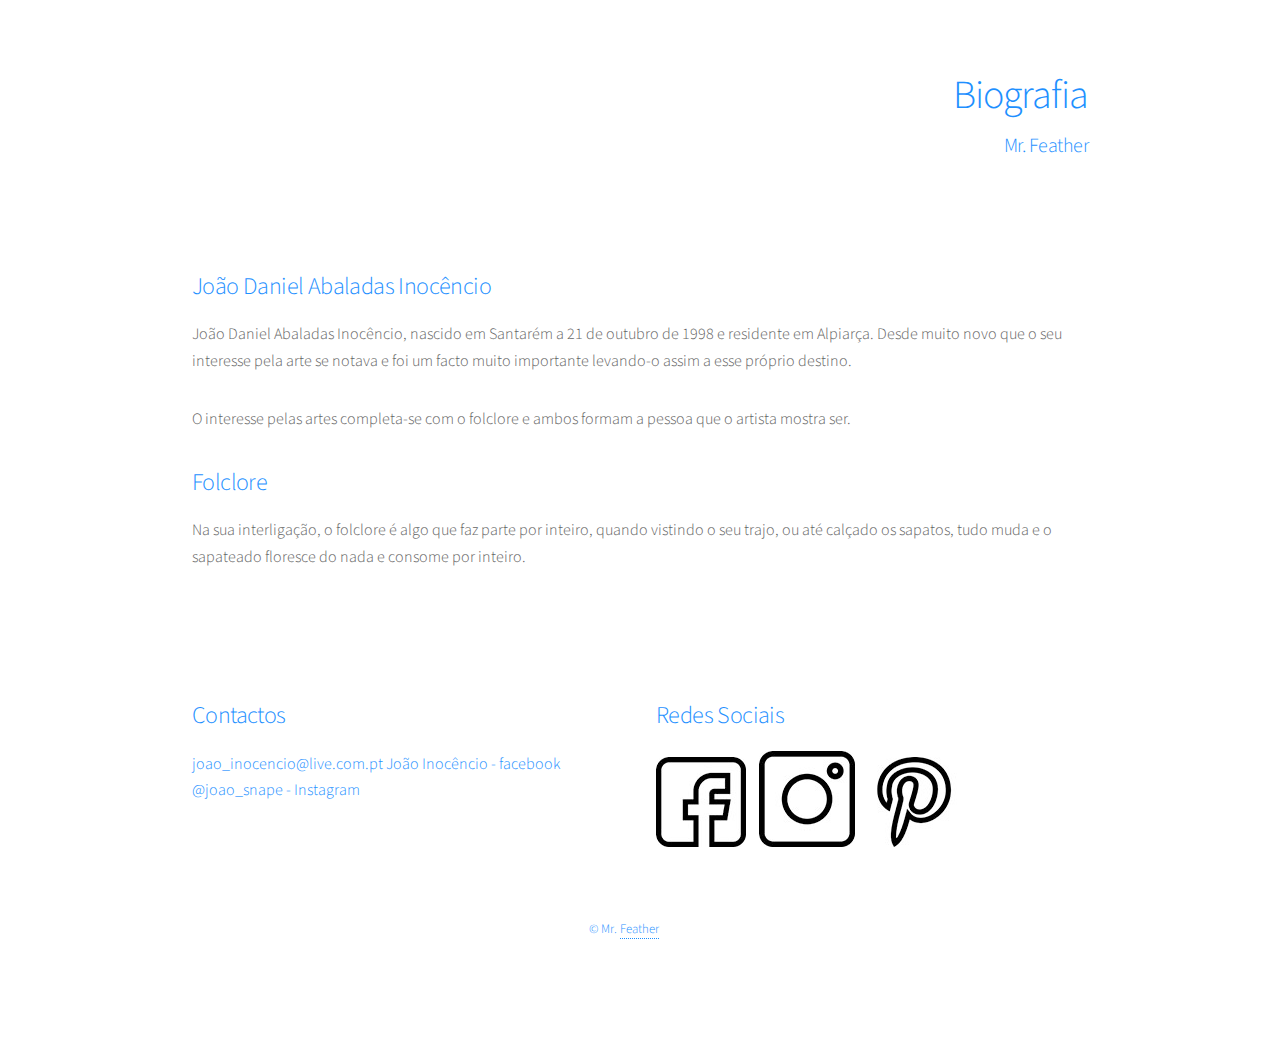
<file: generic.html>
<!DOCTYPE HTML>
<!--
	Stellar by HTML5 UP
	html5up.net | @ajlkn
	Free for personal and commercial use under the CCA 3.0 license (html5up.net/license)
-->
<html>
	<head>
		<title>Generic - Stellar by HTML5 UP</title>
		<meta charset="utf-8" />
		<meta name="viewport" content="width=device-width, initial-scale=1, user-scalable=no" />
		<link rel="stylesheet" href="assets/css/main.css" />
		<noscript><link rel="stylesheet" href="assets/css/noscript.css" /></noscript>
	</head>
	<body class="is-preload">

		<!-- Wrapper -->
			<div id="wrapper">

				<!-- Header -->
					<header id="header">
						<h1>Biografia</h1>
						<p>Mr. Feather</p>
					</header>

				<!-- Main -->
					<div id="main">

						<!-- Content -->
							<section id="content" class="main">
								<h2>João Daniel Abaladas Inocêncio</h2>
								<p>João Daniel Abaladas Inocêncio, nascido em Santarém a 21 de outubro de 1998 e residente em Alpiarça. Desde muito novo  que o seu interesse pela arte se notava e foi um facto muito importante levando-o assim a esse próprio destino.</p>
								<p>O interesse pelas artes completa-se com o folclore e ambos formam a pessoa que o artista mostra ser.</p>
								<h2>Folclore</h2>
								<p>Na sua interligação, o folclore é algo que faz parte por inteiro, quando vistindo o seu trajo, ou até calçado os sapatos, tudo muda e o sapateado floresce do nada e consome por inteiro. </p>
							</section>

					</div>

				<!-- Footer -->
					<footer id="footer">
						<section>
							<h2>Contactos</h2>
							<p>joao_inocencio@live.com.pt
							João Inocêncio - facebook
						@joao_snape - Instagram</p>

						</section>
						<section>
							<h2>Redes Sociais</h2>
							<dl class="alt">
								<ul class="icons">
									<li><a href="#" class="image"><img src="images/facebook.jpg"><span class="label"></span></a></li>
									<li><a href="#" class="image"><img src="images/instagram.jpg"><span class="label"></span></a></li>
									<li><a href="#" class="image"><img src="images/pinterest.jpg"><span class="label"></span></a></li>
								</ul>
							</section>

						</section>
						<p class="copyright">&copy; Mr. <a href="https://html5up.net">Feather</a></p>
					</footer>

			</div>

		<!-- Scripts -->
			<script src="assets/js/jquery.min.js"></script>
			<script src="assets/js/jquery.scrollex.min.js"></script>
			<script src="assets/js/jquery.scrolly.min.js"></script>
			<script src="assets/js/browser.min.js"></script>
			<script src="assets/js/breakpoints.min.js"></script>
			<script src="assets/js/util.js"></script>
			<script src="assets/js/main.js"></script>

	</body>
</html>
</file>
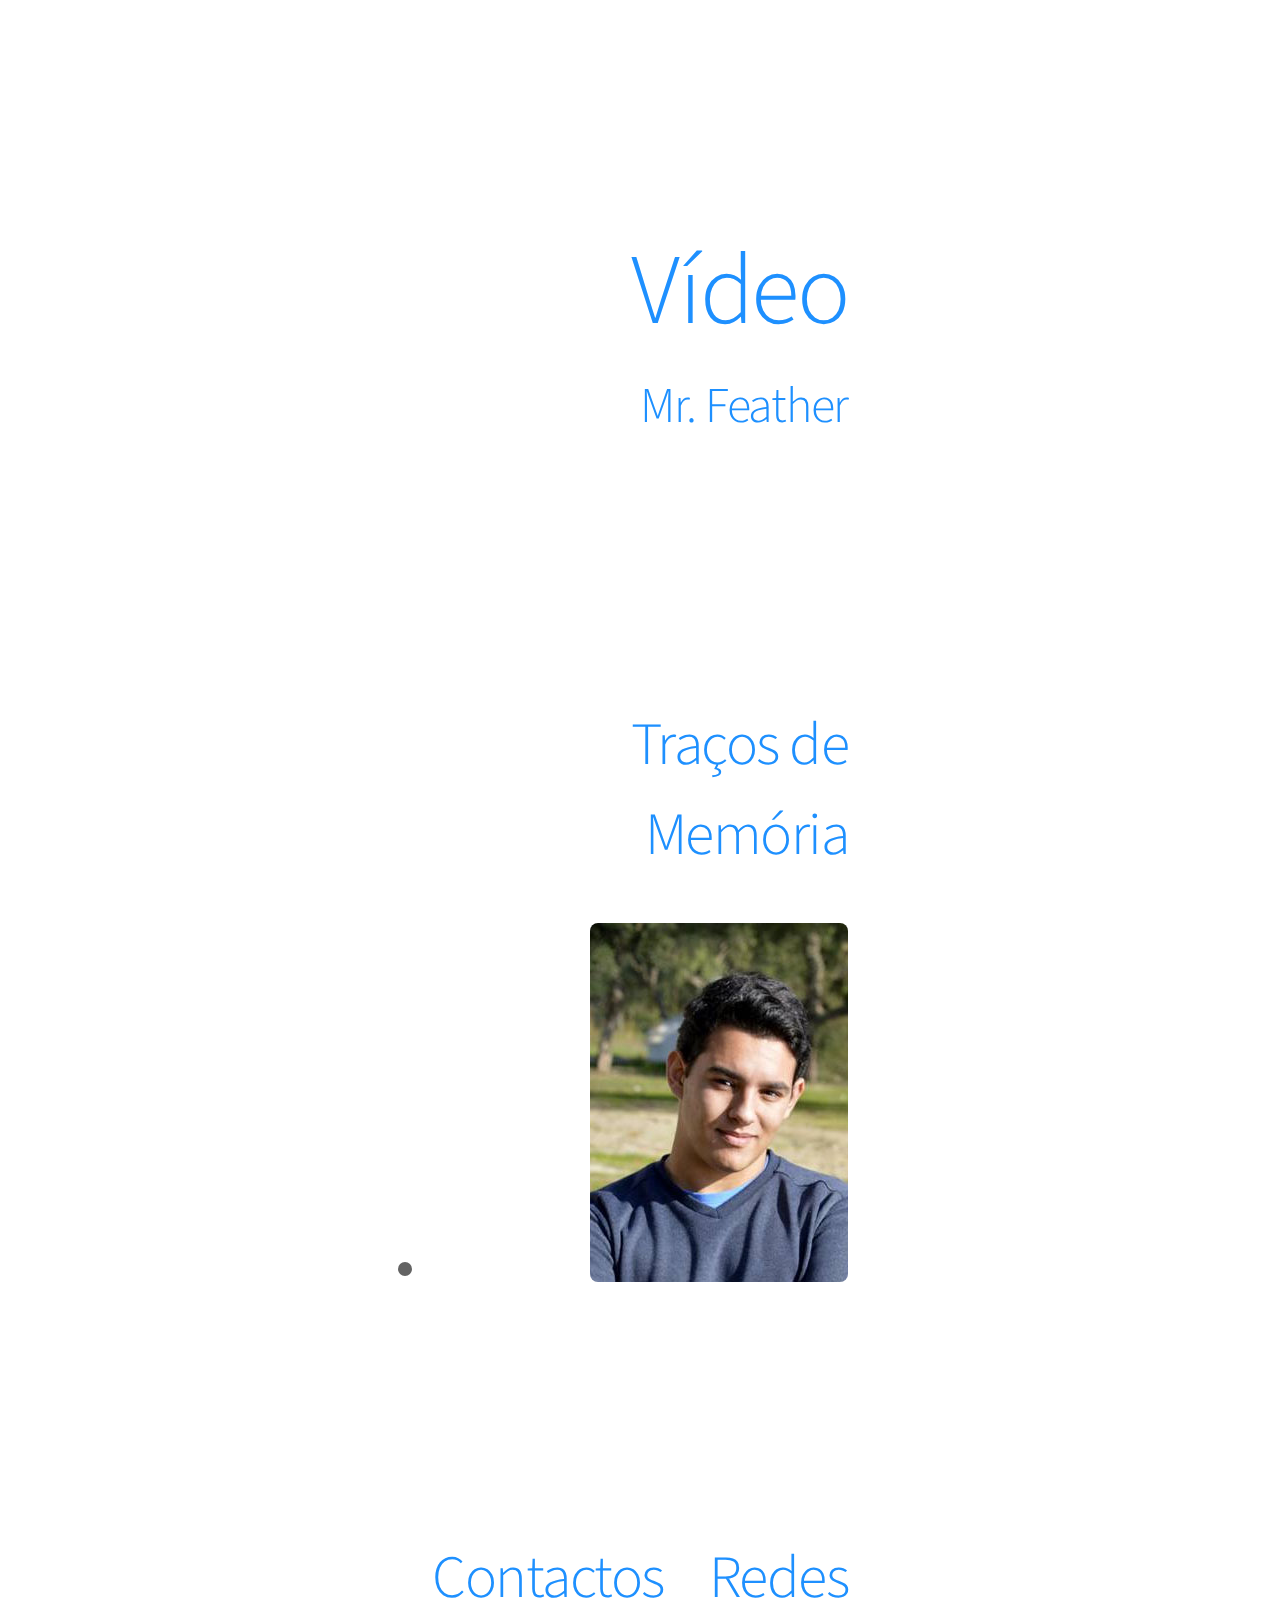
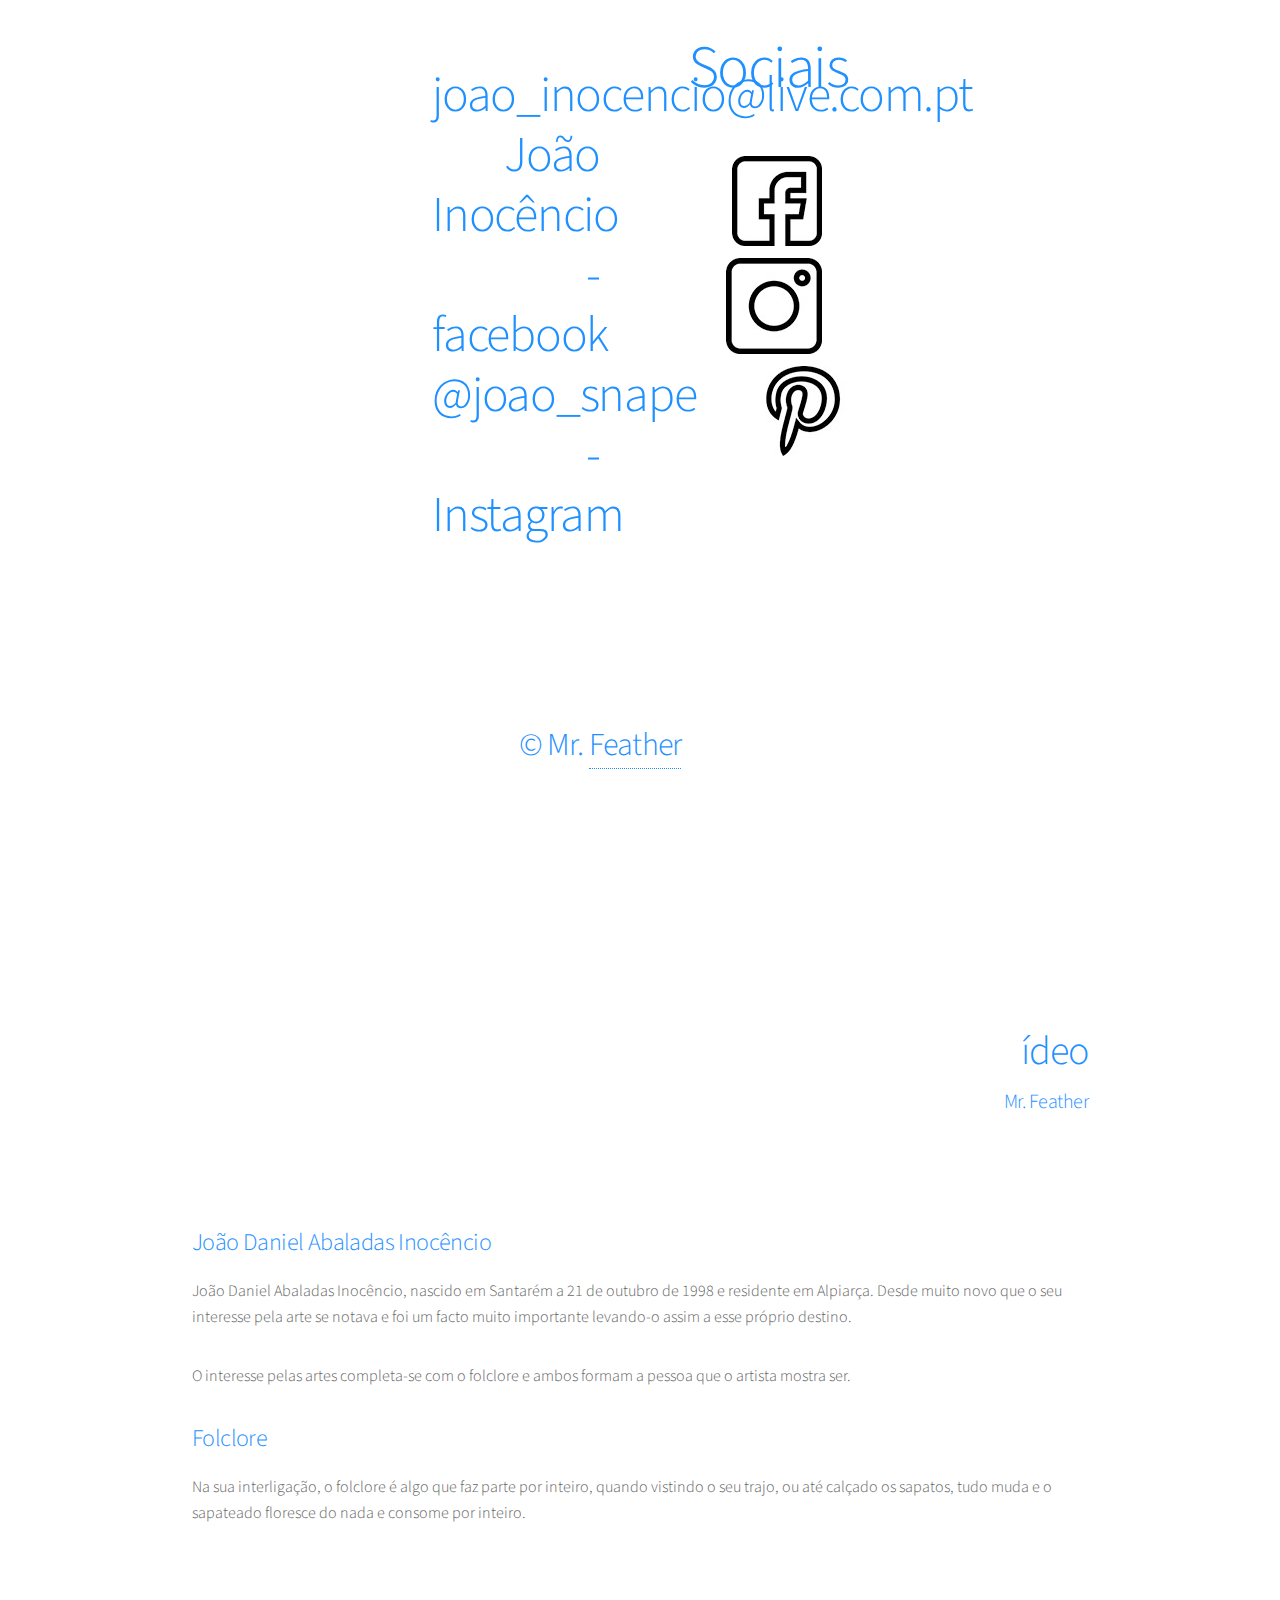
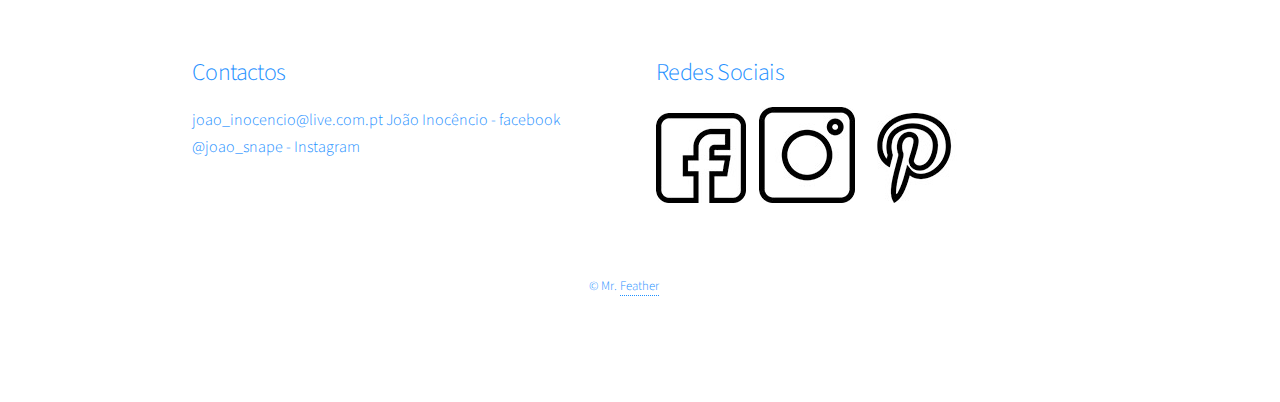
<file: video.html>
<!DOCTYPE HTML>
<!--
	Stellar by HTML5 UP
	html5up.net | @ajlkn
	Free for personal and commercial use under the CCA 3.0 license (html5up.net/license)
-->
<html>
	<head>
		<title>Video - Stellar by HTML5 UP</title>
		<meta charset="utf-8" />
		<meta name="viewport" content="width=device-width, initial-scale=1, user-scalable=no" />
		<link rel="stylesheet" href="assets/css/main.css" />
		<noscript><link rel="stylesheet" href="assets/css/noscript.css" /></noscript>
	</head>
	<body class="is-preload">

		<!-- Wrapper -->
			<div id="wrapper">

				<!-- Header -->
					<header id="header">
						<h1><!DOCTYPE HTML>
            <!--
            	Stellar by HTML5 UP
            	html5up.net | @ajlkn
            	Free for personal and commercial use under the CCA 3.0 license (html5up.net/license)
            -->
            <html>
            	<head>
            		<title>Generic - Stellar by HTML5 UP</title>
            		<meta charset="utf-8" />
            		<meta name="viewport" content="width=device-width, initial-scale=1, user-scalable=no" />
            		<link rel="stylesheet" href="assets/css/main.css" />
            		<noscript><link rel="stylesheet" href="assets/css/noscript.css" /></noscript>
            	</head>
            	<body class="is-preload">

            		<!-- Wrapper -->
            			<div id="wrapper">

            				<!-- Header -->
            					<header id="header">
            						<h1>Vídeo</h1>
            						<p>Mr. Feather</p>
            					</header>

            				<!-- Main -->
            					<div id="main">

            						<!-- Content -->
            							<section id="content" class="main">
            								<h2>Traços de Memória</h2>
                            <li class="style1">
                              <span class="image"><img src="images/foto de perfil.jpg"></span>
            							</section>

            					</div>

            				<!-- Footer -->
            					<footer id="footer">
            						<section>
            							<h2>Contactos</h2>
            							<p>joao_inocencio@live.com.pt
            							João Inocêncio - facebook
            						@joao_snape - Instagram</p>

            						</section>
            						<section>
            							<h2>Redes Sociais</h2>
            							<dl class="alt">
            								<ul class="icons">
            									<li><a href="#" class="image"><img src="images/facebook.jpg"><span class="label"></span></a></li>
            									<li><a href="#" class="image"><img src="images/instagram.jpg"><span class="label"></span></a></li>
            									<li><a href="#" class="image"><img src="images/pinterest.jpg"><span class="label"></span></a></li>
            								</ul>
            							</section>

            						</section>
            						<p class="copyright">&copy; Mr. <a href="https://html5up.net">Feather</a></p>
            					</footer>

            			</div>

            		<!-- Scripts -->
            			<script src="assets/js/jquery.min.js"></script>
            			<script src="assets/js/jquery.scrollex.min.js"></script>
            			<script src="assets/js/jquery.scrolly.min.js"></script>
            			<script src="assets/js/browser.min.js"></script>
            			<script src="assets/js/breakpoints.min.js"></script>
            			<script src="assets/js/util.js"></script>
            			<script src="assets/js/main.js"></script>

            	</body>
            </html>
ídeo</h1>
						<p>Mr. Feather</p>
					</header>

				<!-- Main -->
					<div id="main">

						<!-- Content -->
							<section id="content" class="main">
								<h2>João Daniel Abaladas Inocêncio</h2>
								<p>João Daniel Abaladas Inocêncio, nascido em Santarém a 21 de outubro de 1998 e residente em Alpiarça. Desde muito novo  que o seu interesse pela arte se notava e foi um facto muito importante levando-o assim a esse próprio destino.</p>
								<p>O interesse pelas artes completa-se com o folclore e ambos formam a pessoa que o artista mostra ser.</p>
								<h2>Folclore</h2>
								<p>Na sua interligação, o folclore é algo que faz parte por inteiro, quando vistindo o seu trajo, ou até calçado os sapatos, tudo muda e o sapateado floresce do nada e consome por inteiro. </p>
							</section>

					</div>

				<!-- Footer -->
					<footer id="footer">
						<section>
							<h2>Contactos</h2>
							<p>joao_inocencio@live.com.pt
							João Inocêncio - facebook
						@joao_snape - Instagram</p>

						</section>
						<section>
							<h2>Redes Sociais</h2>
							<dl class="alt">
								<ul class="icons">
									<li><a href="#" class="image"><img src="images/facebook.jpg"><span class="label"></span></a></li>
									<li><a href="#" class="image"><img src="images/instagram.jpg"><span class="label"></span></a></li>
									<li><a href="#" class="image"><img src="images/pinterest.jpg"><span class="label"></span></a></li>
								</ul>
							</section>

						</section>
						<p class="copyright">&copy; Mr. <a href="https://html5up.net">Feather</a></p>
					</footer>

			</div>

		<!-- Scripts -->
			<script src="assets/js/jquery.min.js"></script>
			<script src="assets/js/jquery.scrollex.min.js"></script>
			<script src="assets/js/jquery.scrolly.min.js"></script>
			<script src="assets/js/browser.min.js"></script>
			<script src="assets/js/breakpoints.min.js"></script>
			<script src="assets/js/util.js"></script>
			<script src="assets/js/main.js"></script>

	</body>
</html>
</file>
<file: assets/css/noscript.css>
/*
	Stellar by HTML5 UP
	html5up.net | @ajlkn
	Free for personal and commercial use under the CCA 3.0 license (html5up.net/license)
*/

/* Header */

	body.is-preload #header.alt > * {
		opacity: 1;
	}

	body.is-preload #header.alt .logo {
		-moz-transform: none;
		-webkit-transform: none;
		-ms-transform: none;
		transform: none;
	}
</file>
<file: assets/css/main.css>
@import url(font-awesome.min.css);
@import "https://fonts.googleapis.com/css?family=Source+Sans+Pro:300,400";

/*
	Stellar by HTML5 UP
	html5up.net | @ajlkn
	Free for personal and commercial use under the CCA 3.0 license (html5up.net/license)
*/

html, body, div, span, applet, object,
iframe, h1, h2, h3, h4, h5, h6, p, blockquote,
pre, a, abbr, acronym, address, big, cite,
code, del, dfn, em, img, ins, kbd, q, s, samp,
small, strike, strong, sub, sup, tt, var, b,
u, i, center, dl, dt, dd, ol, ul, li, fieldset,
form, label, legend, table, caption, tbody,
tfoot, thead, tr, th, td, article, aside,
canvas, details, embed, figure, figcaption,
footer, header, hgroup, menu, nav, output, ruby,
section, summary, time, mark, audio, video {
	margin: 3;
	padding: 3;
	border: 3;
	font-size: 100%;
	font: inherit;
	vertical-align: baseline;}

article, aside, details, figcaption, figure,
footer, header, hgroup, menu, nav, section {
	display: block;}

body {
	line-height: 1;
}

ol, ul {
	list-style: none;
}

blockquote, q {
	quotes: none;
}

	blockquote:before, blockquote:after, q:before, q:after {
		content: '';
		content: none;
	}

table {
	border-collapse: collapse;
	border-spacing: 0;
}

body {
	-webkit-text-size-adjust: none;
}

mark {
	background-color: transparent;
	color: inherit;
}

input::-moz-focus-inner {
	border: 0;
	padding: 0;
}

input, select, textarea {
	-moz-appearance: none;
	-webkit-appearance: none;
	-ms-appearance: none;
	appearance: none;
}

/* Basic */

	@-ms-viewport {
		width: device-width;
	}

	body {
		-ms-overflow-style: scrollbar;
	}

	@media screen and (max-width: 480px) {

		html, body {
			min-width: 320px;
		}

	}

	html {
		box-sizing: border-box;
	}

	*, *:before, *:after {
		box-sizing: inherit;
	}

	body {
		background-color: #ffffff;
		color: rgba(255, 255, 255);
	}

		body.is-preload *, body.is-preload *:before, body.is-preload *:after {
			-moz-animation: none !important;
			-webkit-animation: none !important;
			-ms-animation: none !important;
			animation: none !important;
			-moz-transition: none !important;
			-webkit-transition: none !important;
			-ms-transition: none !important;
			transition: none !important;
		}

/* Type */

	body {
		background-color: #ffffff;
		color: rgba(30, 144, 255);
	}

	body, input, select, textarea {
		font-family: "Source Sans Pro", Helvetica, sans-serif;
		font-size: 17pt;
		font-weight: 300;
		line-height: 1.65;
	}

		@media screen and (max-width: 1680px) {

			body, input, select, textarea {
				font-size: 14pt;
			}

		}

		@media screen and (max-width: 1280px) {

			body, input, select, textarea {
				font-size: 12pt;
			}

		}

		@media screen and (max-width: 360px) {

			body, input, select, textarea {
				font-size: 11pt;
			}

		}

	a {
		-moz-transition: color 0.2s ease, border-bottom 0.2s ease;
		-webkit-transition: color 0.2s ease, border-bottom 0.2s ease;
		-ms-transition: color 0.2s ease, border-bottom 0.2s ease;
		transition: color 0.2s ease, border-bottom 0.2s ease;
		text-decoration: none;
		border-bottom: dotted 1px;
		color: inherit;
	}

		a:hover {
			border-bottom-color: transparent;
		}

	strong, b {
		font-weight: 400;
	}

	em, i {
		font-style: italic;
	}

	p {
		margin: 0 0 2em 0;
	}

		p.content {
			-moz-columns: 20em 2;
			-webkit-columns: 20em 2;
			-ms-columns: 20em 2;
			columns: 20em 2;
			-moz-column-gap: 2em;
			-webkit-column-gap: 2em;
			-ms-column-gap: 2em;
			column-gap: 2em;
			text-align: justify;
		}

	h1, h2, h3, h4, h5, h6 {
		font-weight: 300;
		line-height: 1.5;
		margin: 0 0 0.7em 0;
		letter-spacing: -0.025em;
	}

		h1 a, h2 a, h3 a, h4 a, h5 a, h6 a {
			color: inherit;
			text-decoration: none;
		}

	h1 {
		font-size: 2.5em;
		line-height: 1.2;
	}

	h2 {
		font-size: 1.5em;
	}

	h3 {
		font-size: 1.25em;
	}

	h4 {
		font-size: 1.1em;
	}

	h5 {
		font-size: 0.9em;
	}

	h6 {
		font-size: 0.7em;
	}

	@media screen and (max-width: 736px) {

		h1 {
			font-size: 2em;
		}

	}

	sub {
		font-size: 0.8em;
		position: relative;
		top: 0.5em;
	}

	sup {
		font-size: 0.8em;
		position: relative;
		top: -0.5em;
	}

	blockquote {
		border-left: solid 4px;
		font-style: italic;
		margin: 0 0 2em 0;
		padding: 0.5em 0 0.5em 2em;
	}

	code {
		border-radius: 8px;
		border: solid 1px;
		font-family: "Courier New", monospace;
		font-size: 0.9em;
		margin: 0 0.25em;
		padding: 0.25em 0.65em;
	}

	pre {
		-webkit-overflow-scrolling: touch;
		font-family: "Courier New", monospace;
		font-size: 0.9em;
		margin: 0 0 2em 0;
	}

		pre code {
			display: block;
			line-height: 1.75;
			padding: 1em 1.5em;
			overflow-x: auto;
		}

	hr {
		border: 0;
		border-bottom: solid 1px;
		margin: 2em 0;
	}

		hr.major {
			margin: 3em 0;
		}

	.align-left {
		text-align: left;
	}

	.align-center {
		text-align: center;
	}

	.align-right {
		text-align: right;
	}

	input, select, textarea {
		color: #1E90FF;
	}

	a:hover {
		color: #1E90FF;
	}

	strong, b {
		color: #636363;
	}

	h1, h2, h3, h4, h5, h6 {
		color: #1E90FF;
	}

	blockquote {
		border-left-color: rgba(255, 255, 255, 0.35);
	}

	code {
		background: rgba(255, 255, 255, 0.075);
		border-color: rgba(255, 255, 255, 0.35);
	}

	hr {
		border-bottom-color: rgba(255, 255, 255, 0.35);
	}

/* Row */

	.row {
		display: flex;
		flex-wrap: wrap;
		box-sizing: border-box;
		align-items: stretch;
	}

		.row > * {
			box-sizing: border-box;
		}

		.row.gtr-uniform > * > :last-child {
			margin-bottom: 0;
		}

		.row.aln-left {
			justify-content: flex-start;
		}

		.row.aln-center {
			justify-content: center;
		}

		.row.aln-right {
			justify-content: flex-end;
		}

		.row.aln-top {
			align-items: flex-start;
		}

		.row.aln-middle {
			align-items: center;
		}

		.row.aln-bottom {
			align-items: flex-end;
		}

		.row > .imp {
			order: -1;
		}

		.row > .col-1 {
			width: 8.3333333333%;
		}

		.row > .off-1 {
			margin-left: 8.3333333333%;
		}

		.row > .col-2 {
			width: 16.6666666667%;
		}

		.row > .off-2 {
			margin-left: 16.6666666667%;
		}

		.row > .col-3 {
			width: 25%;
		}

		.row > .off-3 {
			margin-left: 25%;
		}

		.row > .col-4 {
			width: 33.3333333333%;
		}

		.row > .off-4 {
			margin-left: 33.3333333333%;
		}

		.row > .col-5 {
			width: 41.6666666667%;
		}

		.row > .off-5 {
			margin-left: 41.6666666667%;
		}

		.row > .col-6 {
			width: 50%;
		}

		.row > .off-6 {
			margin-left: 50%;
		}

		.row > .col-7 {
			width: 58.3333333333%;
		}

		.row > .off-7 {
			margin-left: 58.3333333333%;
		}

		.row > .col-8 {
			width: 66.6666666667%;
		}

		.row > .off-8 {
			margin-left: 66.6666666667%;
		}

		.row > .col-9 {
			width: 75%;
		}

		.row > .off-9 {
			margin-left: 75%;
		}

		.row > .col-10 {
			width: 83.3333333333%;
		}

		.row > .off-10 {
			margin-left: 83.3333333333%;
		}

		.row > .col-11 {
			width: 91.6666666667%;
		}

		.row > .off-11 {
			margin-left: 91.6666666667%;
		}

		.row > .col-12 {
			width: 100%;
		}

		.row > .off-12 {
			margin-left: 100%;
		}

		.row.gtr-0 {
			margin-top: 0;
			margin-left: 0em;
		}

			.row.gtr-0 > * {
				padding: 0 0 0 0em;
			}

			.row.gtr-0.gtr-uniform {
				margin-top: 0em;
			}

				.row.gtr-0.gtr-uniform > * {
					padding-top: 0em;
				}

		.row.gtr-25 {
			margin-top: 0;
			margin-left: -0.375em;
		}

			.row.gtr-25 > * {
				padding: 0 0 0 0.375em;
			}

			.row.gtr-25.gtr-uniform {
				margin-top: -0.375em;
			}

				.row.gtr-25.gtr-uniform > * {
					padding-top: 0.375em;
				}

		.row.gtr-50 {
			margin-top: 0;
			margin-left: -0.75em;
		}

			.row.gtr-50 > * {
				padding: 0 0 0 0.75em;
			}

			.row.gtr-50.gtr-uniform {
				margin-top: -0.75em;
			}

				.row.gtr-50.gtr-uniform > * {
					padding-top: 0.75em;
				}

		.row {
			margin-top: 0;
			margin-left: -1.5em;
		}

			.row > * {
				padding: 0 0 0 1.5em;
			}

			.row.gtr-uniform {
				margin-top: -1.5em;
			}

				.row.gtr-uniform > * {
					padding-top: 1.5em;
				}

		.row.gtr-150 {
			margin-top: 0;
			margin-left: -2.25em;
		}

			.row.gtr-150 > * {
				padding: 0 0 0 2.25em;
			}

			.row.gtr-150.gtr-uniform {
				margin-top: -2.25em;
			}

				.row.gtr-150.gtr-uniform > * {
					padding-top: 2.25em;
				}

		.row.gtr-200 {
			margin-top: 0;
			margin-left: -3em;
		}

			.row.gtr-200 > * {
				padding: 0 0 0 3em;
			}

			.row.gtr-200.gtr-uniform {
				margin-top: -3em;
			}

				.row.gtr-200.gtr-uniform > * {
					padding-top: 3em;
				}

		@media screen and (max-width: 1680px) {

			.row {
				display: flex;
				flex-wrap: wrap;
				box-sizing: border-box;
				align-items: stretch;
			}

				.row > * {
					box-sizing: border-box;
				}

				.row.gtr-uniform > * > :last-child {
					margin-bottom: 0;
				}

				.row.aln-left {
					justify-content: flex-start;
				}

				.row.aln-center {
					justify-content: center;
				}

				.row.aln-right {
					justify-content: flex-end;
				}

				.row.aln-top {
					align-items: flex-start;
				}

				.row.aln-middle {
					align-items: center;
				}

				.row.aln-bottom {
					align-items: flex-end;
				}

				.row > .imp-xlarge {
					order: -1;
				}

				.row > .col-1-xlarge {
					width: 8.3333333333%;
				}

				.row > .off-1-xlarge {
					margin-left: 8.3333333333%;
				}

				.row > .col-2-xlarge {
					width: 16.6666666667%;
				}

				.row > .off-2-xlarge {
					margin-left: 16.6666666667%;
				}

				.row > .col-3-xlarge {
					width: 25%;
				}

				.row > .off-3-xlarge {
					margin-left: 25%;
				}

				.row > .col-4-xlarge {
					width: 33.3333333333%;
				}

				.row > .off-4-xlarge {
					margin-left: 33.3333333333%;
				}

				.row > .col-5-xlarge {
					width: 41.6666666667%;
				}

				.row > .off-5-xlarge {
					margin-left: 41.6666666667%;
				}

				.row > .col-6-xlarge {
					width: 50%;
				}

				.row > .off-6-xlarge {
					margin-left: 50%;
				}

				.row > .col-7-xlarge {
					width: 58.3333333333%;
				}

				.row > .off-7-xlarge {
					margin-left: 58.3333333333%;
				}

				.row > .col-8-xlarge {
					width: 66.6666666667%;
				}

				.row > .off-8-xlarge {
					margin-left: 66.6666666667%;
				}

				.row > .col-9-xlarge {
					width: 75%;
				}

				.row > .off-9-xlarge {
					margin-left: 75%;
				}

				.row > .col-10-xlarge {
					width: 83.3333333333%;
				}

				.row > .off-10-xlarge {
					margin-left: 83.3333333333%;
				}

				.row > .col-11-xlarge {
					width: 91.6666666667%;
				}

				.row > .off-11-xlarge {
					margin-left: 91.6666666667%;
				}

				.row > .col-12-xlarge {
					width: 100%;
				}

				.row > .off-12-xlarge {
					margin-left: 100%;
				}

				.row.gtr-0 {
					margin-top: 0;
					margin-left: 0em;
				}

					.row.gtr-0 > * {
						padding: 0 0 0 0em;
					}

					.row.gtr-0.gtr-uniform {
						margin-top: 0em;
					}

						.row.gtr-0.gtr-uniform > * {
							padding-top: 0em;
						}

				.row.gtr-25 {
					margin-top: 0;
					margin-left: -0.375em;
				}

					.row.gtr-25 > * {
						padding: 0 0 0 0.375em;
					}

					.row.gtr-25.gtr-uniform {
						margin-top: -0.375em;
					}

						.row.gtr-25.gtr-uniform > * {
							padding-top: 0.375em;
						}

				.row.gtr-50 {
					margin-top: 0;
					margin-left: -0.75em;
				}

					.row.gtr-50 > * {
						padding: 0 0 0 0.75em;
					}

					.row.gtr-50.gtr-uniform {
						margin-top: -0.75em;
					}

						.row.gtr-50.gtr-uniform > * {
							padding-top: 0.75em;
						}

				.row {
					margin-top: 0;
					margin-left: -1.5em;
				}

					.row > * {
						padding: 0 0 0 1.5em;
					}

					.row.gtr-uniform {
						margin-top: -1.5em;
					}

						.row.gtr-uniform > * {
							padding-top: 1.5em;
						}

				.row.gtr-150 {
					margin-top: 0;
					margin-left: -2.25em;
				}

					.row.gtr-150 > * {
						padding: 0 0 0 2.25em;
					}

					.row.gtr-150.gtr-uniform {
						margin-top: -2.25em;
					}

						.row.gtr-150.gtr-uniform > * {
							padding-top: 2.25em;
						}

				.row.gtr-200 {
					margin-top: 0;
					margin-left: -3em;
				}

					.row.gtr-200 > * {
						padding: 0 0 0 3em;
					}

					.row.gtr-200.gtr-uniform {
						margin-top: -3em;
					}

						.row.gtr-200.gtr-uniform > * {
							padding-top: 3em;
						}

		}

		@media screen and (max-width: 1280px) {

			.row {
				display: flex;
				flex-wrap: wrap;
				box-sizing: border-box;
				align-items: stretch;
			}

				.row > * {
					box-sizing: border-box;
				}

				.row.gtr-uniform > * > :last-child {
					margin-bottom: 0;
				}

				.row.aln-left {
					justify-content: flex-start;
				}

				.row.aln-center {
					justify-content: center;
				}

				.row.aln-right {
					justify-content: flex-end;
				}

				.row.aln-top {
					align-items: flex-start;
				}

				.row.aln-middle {
					align-items: center;
				}

				.row.aln-bottom {
					align-items: flex-end;
				}

				.row > .imp-large {
					order: -1;
				}

				.row > .col-1-large {
					width: 8.3333333333%;
				}

				.row > .off-1-large {
					margin-left: 8.3333333333%;
				}

				.row > .col-2-large {
					width: 16.6666666667%;
				}

				.row > .off-2-large {
					margin-left: 16.6666666667%;
				}

				.row > .col-3-large {
					width: 25%;
				}

				.row > .off-3-large {
					margin-left: 25%;
				}

				.row > .col-4-large {
					width: 33.3333333333%;
				}

				.row > .off-4-large {
					margin-left: 33.3333333333%;
				}

				.row > .col-5-large {
					width: 41.6666666667%;
				}

				.row > .off-5-large {
					margin-left: 41.6666666667%;
				}

				.row > .col-6-large {
					width: 50%;
				}

				.row > .off-6-large {
					margin-left: 50%;
				}

				.row > .col-7-large {
					width: 58.3333333333%;
				}

				.row > .off-7-large {
					margin-left: 58.3333333333%;
				}

				.row > .col-8-large {
					width: 66.6666666667%;
				}

				.row > .off-8-large {
					margin-left: 66.6666666667%;
				}

				.row > .col-9-large {
					width: 75%;
				}

				.row > .off-9-large {
					margin-left: 75%;
				}

				.row > .col-10-large {
					width: 83.3333333333%;
				}

				.row > .off-10-large {
					margin-left: 83.3333333333%;
				}

				.row > .col-11-large {
					width: 91.6666666667%;
				}

				.row > .off-11-large {
					margin-left: 91.6666666667%;
				}

				.row > .col-12-large {
					width: 100%;
				}

				.row > .off-12-large {
					margin-left: 100%;
				}

				.row.gtr-0 {
					margin-top: 0;
					margin-left: 0em;
				}

					.row.gtr-0 > * {
						padding: 0 0 0 0em;
					}

					.row.gtr-0.gtr-uniform {
						margin-top: 0em;
					}

						.row.gtr-0.gtr-uniform > * {
							padding-top: 0em;
						}

				.row.gtr-25 {
					margin-top: 0;
					margin-left: -0.375em;
				}

					.row.gtr-25 > * {
						padding: 0 0 0 0.375em;
					}

					.row.gtr-25.gtr-uniform {
						margin-top: -0.375em;
					}

						.row.gtr-25.gtr-uniform > * {
							padding-top: 0.375em;
						}

				.row.gtr-50 {
					margin-top: 0;
					margin-left: -0.75em;
				}

					.row.gtr-50 > * {
						padding: 0 0 0 0.75em;
					}

					.row.gtr-50.gtr-uniform {
						margin-top: -0.75em;
					}

						.row.gtr-50.gtr-uniform > * {
							padding-top: 0.75em;
						}

				.row {
					margin-top: 0;
					margin-left: -1.5em;
				}

					.row > * {
						padding: 0 0 0 1.5em;
					}

					.row.gtr-uniform {
						margin-top: -1.5em;
					}

						.row.gtr-uniform > * {
							padding-top: 1.5em;
						}

				.row.gtr-150 {
					margin-top: 0;
					margin-left: -2.25em;
				}

					.row.gtr-150 > * {
						padding: 0 0 0 2.25em;
					}

					.row.gtr-150.gtr-uniform {
						margin-top: -2.25em;
					}

						.row.gtr-150.gtr-uniform > * {
							padding-top: 2.25em;
						}

				.row.gtr-200 {
					margin-top: 0;
					margin-left: -3em;
				}

					.row.gtr-200 > * {
						padding: 0 0 0 3em;
					}

					.row.gtr-200.gtr-uniform {
						margin-top: -3em;
					}

						.row.gtr-200.gtr-uniform > * {
							padding-top: 3em;
						}

		}

		@media screen and (max-width: 980px) {

			.row {
				display: flex;
				flex-wrap: wrap;
				box-sizing: border-box;
				align-items: stretch;
			}

				.row > * {
					box-sizing: border-box;
				}

				.row.gtr-uniform > * > :last-child {
					margin-bottom: 0;
				}

				.row.aln-left {
					justify-content: flex-start;
				}

				.row.aln-center {
					justify-content: center;
				}

				.row.aln-right {
					justify-content: flex-end;
				}

				.row.aln-top {
					align-items: flex-start;
				}

				.row.aln-middle {
					align-items: center;
				}

				.row.aln-bottom {
					align-items: flex-end;
				}

				.row > .imp-medium {
					order: -1;
				}

				.row > .col-1-medium {
					width: 8.3333333333%;
				}

				.row > .off-1-medium {
					margin-left: 8.3333333333%;
				}

				.row > .col-2-medium {
					width: 16.6666666667%;
				}

				.row > .off-2-medium {
					margin-left: 16.6666666667%;
				}

				.row > .col-3-medium {
					width: 25%;
				}

				.row > .off-3-medium {
					margin-left: 25%;
				}

				.row > .col-4-medium {
					width: 33.3333333333%;
				}

				.row > .off-4-medium {
					margin-left: 33.3333333333%;
				}

				.row > .col-5-medium {
					width: 41.6666666667%;
				}

				.row > .off-5-medium {
					margin-left: 41.6666666667%;
				}

				.row > .col-6-medium {
					width: 50%;
				}

				.row > .off-6-medium {
					margin-left: 50%;
				}

				.row > .col-7-medium {
					width: 58.3333333333%;
				}

				.row > .off-7-medium {
					margin-left: 58.3333333333%;
				}

				.row > .col-8-medium {
					width: 66.6666666667%;
				}

				.row > .off-8-medium {
					margin-left: 66.6666666667%;
				}

				.row > .col-9-medium {
					width: 75%;
				}

				.row > .off-9-medium {
					margin-left: 75%;
				}

				.row > .col-10-medium {
					width: 83.3333333333%;
				}

				.row > .off-10-medium {
					margin-left: 83.3333333333%;
				}

				.row > .col-11-medium {
					width: 91.6666666667%;
				}

				.row > .off-11-medium {
					margin-left: 91.6666666667%;
				}

				.row > .col-12-medium {
					width: 100%;
				}

				.row > .off-12-medium {
					margin-left: 100%;
				}

				.row.gtr-0 {
					margin-top: 0;
					margin-left: 0em;
				}

					.row.gtr-0 > * {
						padding: 0 0 0 0em;
					}

					.row.gtr-0.gtr-uniform {
						margin-top: 0em;
					}

						.row.gtr-0.gtr-uniform > * {
							padding-top: 0em;
						}

				.row.gtr-25 {
					margin-top: 0;
					margin-left: -0.375em;
				}

					.row.gtr-25 > * {
						padding: 0 0 0 0.375em;
					}

					.row.gtr-25.gtr-uniform {
						margin-top: -0.375em;
					}

						.row.gtr-25.gtr-uniform > * {
							padding-top: 0.375em;
						}

				.row.gtr-50 {
					margin-top: 0;
					margin-left: -0.75em;
				}

					.row.gtr-50 > * {
						padding: 0 0 0 0.75em;
					}

					.row.gtr-50.gtr-uniform {
						margin-top: -0.75em;
					}

						.row.gtr-50.gtr-uniform > * {
							padding-top: 0.75em;
						}

				.row {
					margin-top: 0;
					margin-left: -1.5em;
				}

					.row > * {
						padding: 0 0 0 1.5em;
					}

					.row.gtr-uniform {
						margin-top: -1.5em;
					}

						.row.gtr-uniform > * {
							padding-top: 1.5em;
						}

				.row.gtr-150 {
					margin-top: 0;
					margin-left: -2.25em;
				}

					.row.gtr-150 > * {
						padding: 0 0 0 2.25em;
					}

					.row.gtr-150.gtr-uniform {
						margin-top: -2.25em;
					}

						.row.gtr-150.gtr-uniform > * {
							padding-top: 2.25em;
						}

				.row.gtr-200 {
					margin-top: 0;
					margin-left: -3em;
				}

					.row.gtr-200 > * {
						padding: 0 0 0 3em;
					}

					.row.gtr-200.gtr-uniform {
						margin-top: -3em;
					}

						.row.gtr-200.gtr-uniform > * {
							padding-top: 3em;
						}

		}

		@media screen and (max-width: 736px) {

			.row {
				display: flex;
				flex-wrap: wrap;
				box-sizing: border-box;
				align-items: stretch;
			}

				.row > * {
					box-sizing: border-box;
				}

				.row.gtr-uniform > * > :last-child {
					margin-bottom: 0;
				}

				.row.aln-left {
					justify-content: flex-start;
				}

				.row.aln-center {
					justify-content: center;
				}

				.row.aln-right {
					justify-content: flex-end;
				}

				.row.aln-top {
					align-items: flex-start;
				}

				.row.aln-middle {
					align-items: center;
				}

				.row.aln-bottom {
					align-items: flex-end;
				}

				.row > .imp-small {
					order: -1;
				}

				.row > .col-1-small {
					width: 8.3333333333%;
				}

				.row > .off-1-small {
					margin-left: 8.3333333333%;
				}

				.row > .col-2-small {
					width: 16.6666666667%;
				}

				.row > .off-2-small {
					margin-left: 16.6666666667%;
				}

				.row > .col-3-small {
					width: 25%;
				}

				.row > .off-3-small {
					margin-left: 25%;
				}

				.row > .col-4-small {
					width: 33.3333333333%;
				}

				.row > .off-4-small {
					margin-left: 33.3333333333%;
				}

				.row > .col-5-small {
					width: 41.6666666667%;
				}

				.row > .off-5-small {
					margin-left: 41.6666666667%;
				}

				.row > .col-6-small {
					width: 50%;
				}

				.row > .off-6-small {
					margin-left: 50%;
				}

				.row > .col-7-small {
					width: 58.3333333333%;
				}

				.row > .off-7-small {
					margin-left: 58.3333333333%;
				}

				.row > .col-8-small {
					width: 66.6666666667%;
				}

				.row > .off-8-small {
					margin-left: 66.6666666667%;
				}

				.row > .col-9-small {
					width: 75%;
				}

				.row > .off-9-small {
					margin-left: 75%;
				}

				.row > .col-10-small {
					width: 83.3333333333%;
				}

				.row > .off-10-small {
					margin-left: 83.3333333333%;
				}

				.row > .col-11-small {
					width: 91.6666666667%;
				}

				.row > .off-11-small {
					margin-left: 91.6666666667%;
				}

				.row > .col-12-small {
					width: 100%;
				}

				.row > .off-12-small {
					margin-left: 100%;
				}

				.row.gtr-0 {
					margin-top: 0;
					margin-left: 0em;
				}

					.row.gtr-0 > * {
						padding: 0 0 0 0em;
					}

					.row.gtr-0.gtr-uniform {
						margin-top: 0em;
					}

						.row.gtr-0.gtr-uniform > * {
							padding-top: 0em;
						}

				.row.gtr-25 {
					margin-top: 0;
					margin-left: -0.25em;
				}

					.row.gtr-25 > * {
						padding: 0 0 0 0.25em;
					}

					.row.gtr-25.gtr-uniform {
						margin-top: -0.25em;
					}

						.row.gtr-25.gtr-uniform > * {
							padding-top: 0.25em;
						}

				.row.gtr-50 {
					margin-top: 0;
					margin-left: -0.5em;
				}

					.row.gtr-50 > * {
						padding: 0 0 0 0.5em;
					}

					.row.gtr-50.gtr-uniform {
						margin-top: -0.5em;
					}

						.row.gtr-50.gtr-uniform > * {
							padding-top: 0.5em;
						}

				.row {
					margin-top: 0;
					margin-left: -1em;
				}

					.row > * {
						padding: 0 0 0 1em;
					}

					.row.gtr-uniform {
						margin-top: -1em;
					}

						.row.gtr-uniform > * {
							padding-top: 1em;
						}

				.row.gtr-150 {
					margin-top: 0;
					margin-left: -1.5em;
				}

					.row.gtr-150 > * {
						padding: 0 0 0 1.5em;
					}

					.row.gtr-150.gtr-uniform {
						margin-top: -1.5em;
					}

						.row.gtr-150.gtr-uniform > * {
							padding-top: 1.5em;
						}

				.row.gtr-200 {
					margin-top: 0;
					margin-left: -2em;
				}

					.row.gtr-200 > * {
						padding: 0 0 0 2em;
					}

					.row.gtr-200.gtr-uniform {
						margin-top: -2em;
					}

						.row.gtr-200.gtr-uniform > * {
							padding-top: 2em;
						}

		}

		@media screen and (max-width: 480px) {

			.row {
				display: flex;
				flex-wrap: wrap;
				box-sizing: border-box;
				align-items: stretch;
			}

				.row > * {
					box-sizing: border-box;
				}

				.row.gtr-uniform > * > :last-child {
					margin-bottom: 0;
				}

				.row.aln-left {
					justify-content: flex-start;
				}

				.row.aln-center {
					justify-content: center;
				}

				.row.aln-right {
					justify-content: flex-end;
				}

				.row.aln-top {
					align-items: flex-start;
				}

				.row.aln-middle {
					align-items: center;
				}

				.row.aln-bottom {
					align-items: flex-end;
				}

				.row > .imp-xsmall {
					order: -1;
				}

				.row > .col-1-xsmall {
					width: 8.3333333333%;
				}

				.row > .off-1-xsmall {
					margin-left: 8.3333333333%;
				}

				.row > .col-2-xsmall {
					width: 16.6666666667%;
				}

				.row > .off-2-xsmall {
					margin-left: 16.6666666667%;
				}

				.row > .col-3-xsmall {
					width: 25%;
				}

				.row > .off-3-xsmall {
					margin-left: 25%;
				}

				.row > .col-4-xsmall {
					width: 33.3333333333%;
				}

				.row > .off-4-xsmall {
					margin-left: 33.3333333333%;
				}

				.row > .col-5-xsmall {
					width: 41.6666666667%;
				}

				.row > .off-5-xsmall {
					margin-left: 41.6666666667%;
				}

				.row > .col-6-xsmall {
					width: 50%;
				}

				.row > .off-6-xsmall {
					margin-left: 50%;
				}

				.row > .col-7-xsmall {
					width: 58.3333333333%;
				}

				.row > .off-7-xsmall {
					margin-left: 58.3333333333%;
				}

				.row > .col-8-xsmall {
					width: 66.6666666667%;
				}

				.row > .off-8-xsmall {
					margin-left: 66.6666666667%;
				}

				.row > .col-9-xsmall {
					width: 75%;
				}

				.row > .off-9-xsmall {
					margin-left: 75%;
				}

				.row > .col-10-xsmall {
					width: 83.3333333333%;
				}

				.row > .off-10-xsmall {
					margin-left: 83.3333333333%;
				}

				.row > .col-11-xsmall {
					width: 91.6666666667%;
				}

				.row > .off-11-xsmall {
					margin-left: 91.6666666667%;
				}

				.row > .col-12-xsmall {
					width: 100%;
				}

				.row > .off-12-xsmall {
					margin-left: 100%;
				}

				.row.gtr-0 {
					margin-top: 0;
					margin-left: 0em;
				}

					.row.gtr-0 > * {
						padding: 0 0 0 0em;
					}

					.row.gtr-0.gtr-uniform {
						margin-top: 0em;
					}

						.row.gtr-0.gtr-uniform > * {
							padding-top: 0em;
						}

				.row.gtr-25 {
					margin-top: 0;
					margin-left: -0.3125em;
				}

					.row.gtr-25 > * {
						padding: 0 0 0 0.3125em;
					}

					.row.gtr-25.gtr-uniform {
						margin-top: -0.3125em;
					}

						.row.gtr-25.gtr-uniform > * {
							padding-top: 0.3125em;
						}

				.row.gtr-50 {
					margin-top: 0;
					margin-left: -0.625em;
				}

					.row.gtr-50 > * {
						padding: 0 0 0 0.625em;
					}

					.row.gtr-50.gtr-uniform {
						margin-top: -0.625em;
					}

						.row.gtr-50.gtr-uniform > * {
							padding-top: 0.625em;
						}

				.row {
					margin-top: 0;
					margin-left: -1.25em;
				}

					.row > * {
						padding: 0 0 0 1.25em;
					}

					.row.gtr-uniform {
						margin-top: -1.25em;
					}

						.row.gtr-uniform > * {
							padding-top: 1.25em;
						}

				.row.gtr-150 {
					margin-top: 0;
					margin-left: -1.875em;
				}

					.row.gtr-150 > * {
						padding: 0 0 0 1.875em;
					}

					.row.gtr-150.gtr-uniform {
						margin-top: -1.875em;
					}

						.row.gtr-150.gtr-uniform > * {
							padding-top: 1.875em;
						}

				.row.gtr-200 {
					margin-top: 0;
					margin-left: -2.5em;
				}

					.row.gtr-200 > * {
						padding: 0 0 0 2.5em;
					}

					.row.gtr-200.gtr-uniform {
						margin-top: -2.5em;
					}

						.row.gtr-200.gtr-uniform > * {
							padding-top: 2.5em;
						}

		}

/* Box */

	.box {
		border-radius: 8px;
		border: solid;
		margin-bottom: 2em;
		padding: 1.5em;
	}

		.box > :last-child,
		.box > :last-child > :last-child,
		.box > :last-child > :last-child > :last-child {
			margin-bottom: 0;
		}

		.box.alt {
			border: 0;
			border-radius: 0;
			padding: 0;
		}

	.box {
		border-color: rgba(255, 255, 255, 0.35);
	}

/* Button */

	input[type="submit"],
	input[type="reset"],
	input[type="button"],
	button,
	.button {
		-moz-appearance: none;
		-webkit-appearance: none;
		-ms-appearance: none;
		appearance: none;
		-moz-transition: background-color 0.2s ease-in-out, color 0.2s ease-in-out;
		-webkit-transition: background-color 0.2s ease-in-out, color 0.2s ease-in-out;
		-ms-transition: background-color 0.2s ease-in-out, color 0.2s ease-in-out;
		transition: background-color 0.2s ease-in-out, color 0.2s ease-in-out;
		border-radius: 8px;
		border: 0;
		cursor: pointer;
		display: inline-block;
		font-weight: 300;
		height: 2.75em;
		line-height: 2.75em;
		min-width: 9.25em;
		padding: 0 1.5em;
		text-align: center;
		text-decoration: none;
		white-space: nowrap;
	}

		input[type="submit"].icon,
		input[type="reset"].icon,
		input[type="button"].icon,
		button.icon,
		.button.icon {
			padding-left: 1.35em;
		}

			input[type="submit"].icon:before,
			input[type="reset"].icon:before,
			input[type="button"].icon:before,
			button.icon:before,
			.button.icon:before {
				margin-right: 0.5em;
			}

		input[type="submit"].fit,
		input[type="reset"].fit,
		input[type="button"].fit,
		button.fit,
		.button.fit {
			width: 100%;
		}

		input[type="submit"].small,
		input[type="reset"].small,
		input[type="button"].small,
		button.small,
		.button.small {
			font-size: 0.8em;
		}

		input[type="submit"].large,
		input[type="reset"].large,
		input[type="button"].large,
		button.large,
		.button.large {
			font-size: 1.35em;
		}

		input[type="submit"].disabled, input[type="submit"]:disabled,
		input[type="reset"].disabled,
		input[type="reset"]:disabled,
		input[type="button"].disabled,
		input[type="button"]:disabled,
		button.disabled,
		button:disabled,
		.button.disabled,
		.button:disabled {
			pointer-events: none;
			opacity: 0.25;
		}

		@media screen and (max-width: 736px) {

			input[type="submit"],
			input[type="reset"],
			input[type="button"],
			button,
			.button {
				min-width: 0;
			}

		}

	input[type="submit"],
	input[type="reset"],
	input[type="button"],
	button,
	.button {
		background-color: transparent;
		box-shadow: inset 0 0 0 1px rgba(255, 255, 255, 0.35);
		color: #ffffff !important;
	}

		input[type="submit"]:hover,
		input[type="reset"]:hover,
		input[type="button"]:hover,
		button:hover,
		.button:hover {
			background-color: rgba(255, 255, 255, 0.075);
		}

		input[type="submit"]:active,
		input[type="reset"]:active,
		input[type="button"]:active,
		button:active,
		.button:active {
			background-color: rgba(255, 255, 255, 0.2);
		}

		input[type="submit"].icon:before,
		input[type="reset"].icon:before,
		input[type="button"].icon:before,
		button.icon:before,
		.button.icon:before {
			color: rgba(255, 255, 255, 0.5);
		}

		input[type="submit"].primary,
		input[type="reset"].primary,
		input[type="button"].primary,
		button.primary,
		.button.primary {
			background-color: #8cc9f0;
			color: #ffffff !important;
			box-shadow: none;
		}

			input[type="submit"].primary:hover,
			input[type="reset"].primary:hover,
			input[type="button"].primary:hover,
			button.primary:hover,
			.button.primary:hover {
				background-color: #9acff2;
			}

			input[type="submit"].primary:active,
			input[type="reset"].primary:active,
			input[type="button"].primary:active,
			button.primary:active,
			.button.primary:active {
				background-color: #7ec3ee;
			}

			input[type="submit"].primary.icon:before,
			input[type="reset"].primary.icon:before,
			input[type="button"].primary.icon:before,
			button.primary.icon:before,
			.button.primary.icon:before {
				color: #ffffff !important;
			}

/* Form */

	form {
		margin: 0 0 2em 0;
	}

	label {
		display: block;
		font-size: 0.9em;
		font-weight: 400;
		margin: 0 0 1em 0;
	}

	input[type="text"],
	input[type="password"],
	input[type="email"],
	select,
	textarea {
		-moz-appearance: none;
		-webkit-appearance: none;
		-ms-appearance: none;
		appearance: none;
		border-radius: 8px;
		border: solid 1px;
		color: inherit;
		display: block;
		outline: 0;
		padding: 0 1em;
		text-decoration: none;
		width: 100%;
	}

		input[type="text"]:invalid,
		input[type="password"]:invalid,
		input[type="email"]:invalid,
		select:invalid,
		textarea:invalid {
			box-shadow: none;
		}

	select {
		background-size: 1.25rem;
		background-repeat: no-repeat;
		background-position: calc(100% - 1rem) center;
		height: 2.75em;
		padding-right: 2.75em;
		text-overflow: ellipsis;
	}

		select:focus::-ms-value {
			background-color: transparent;
		}

		select::-ms-expand {
			display: none;
		}

	input[type="text"],
	input[type="password"],
	input[type="email"],
	select {
		height: 2.75em;
	}

	textarea {
		padding: 0.75em 1em;
	}

	input[type="checkbox"],
	input[type="radio"] {
		-moz-appearance: none;
		-webkit-appearance: none;
		-ms-appearance: none;
		appearance: none;
		display: block;
		float: left;
		margin-right: -2em;
		opacity: 0;
		width: 1em;
		z-index: -1;
	}

		input[type="checkbox"] + label,
		input[type="radio"] + label {
			text-decoration: none;
			cursor: pointer;
			display: inline-block;
			font-size: 1em;
			font-weight: 300;
			padding-left: 2.4em;
			padding-right: 0.75em;
			position: relative;
		}

			input[type="checkbox"] + label:before,
			input[type="radio"] + label:before {
				-moz-osx-font-smoothing: grayscale;
				-webkit-font-smoothing: antialiased;
				font-family: FontAwesome;
				font-style: normal;
				font-weight: normal;
				text-transform: none !important;
			}

			input[type="checkbox"] + label:before,
			input[type="radio"] + label:before {
				border-radius: 8px;
				border: solid 1px;
				content: '';
				display: inline-block;
				height: 1.65em;
				left: 0;
				line-height: 1.58125em;
				position: absolute;
				text-align: center;
				top: 0;
				width: 1.65em;
			}

		input[type="checkbox"]:checked + label:before,
		input[type="radio"]:checked + label:before {
			content: '\f00c';
		}

	input[type="checkbox"] + label:before {
		border-radius: 8px;
	}

	input[type="radio"] + label:before {
		border-radius: 100%;
	}

	::-webkit-input-placeholder {
		opacity: 1.0;
	}

	:-moz-placeholder {
		opacity: 1.0;
	}

	::-moz-placeholder {
		opacity: 1.0;
	}

	:-ms-input-placeholder {
		opacity: 1.0;
	}

	label {
		color: #ffffff;
	}

	input[type="text"],
	input[type="password"],
	input[type="email"],
	select,
	textarea {
		background-color: rgba(255, 255, 255, 0.075);
		border-color: rgba(255, 255, 255, 0.35);
	}

		input[type="text"]:focus,
		input[type="password"]:focus,
		input[type="email"]:focus,
		select:focus,
		textarea:focus {
			border-color: #8cc9f0;
			box-shadow: 0 0 0 1px #8cc9f0;
		}

	select {
		background-image: url("data:image/svg+xml;charset=utf8,%3Csvg xmlns='http://www.w3.org/2000/svg' width='40' height='40' preserveAspectRatio='none' viewBox='0 0 40 40'%3E%3Cpath d='M9.4,12.3l10.4,10.4l10.4-10.4c0.2-0.2,0.5-0.4,0.9-0.4c0.3,0,0.6,0.1,0.9,0.4l3.3,3.3c0.2,0.2,0.4,0.5,0.4,0.9 c0,0.4-0.1,0.6-0.4,0.9L20.7,31.9c-0.2,0.2-0.5,0.4-0.9,0.4c-0.3,0-0.6-0.1-0.9-0.4L4.3,17.3c-0.2-0.2-0.4-0.5-0.4-0.9 c0-0.4,0.1-0.6,0.4-0.9l3.3-3.3c0.2-0.2,0.5-0.4,0.9-0.4S9.1,12.1,9.4,12.3z' fill='rgba(255, 255, 255, 0.35)' /%3E%3C/svg%3E");
	}

		select option {
			color: #ffffff;
			background: #935d8c;
		}

	input[type="checkbox"] + label,
	input[type="radio"] + label {
		color: rgba(255, 255, 255, 0.65);
	}

		input[type="checkbox"] + label:before,
		input[type="radio"] + label:before {
			background: rgba(255, 255, 255, 0.075);
			border-color: rgba(255, 255, 255, 0.35);
		}

	input[type="checkbox"]:checked + label:before,
	input[type="radio"]:checked + label:before {
		background-color: #ffffff;
		border-color: #ffffff;
		color: #935d8c;
	}

	input[type="checkbox"]:focus + label:before,
	input[type="radio"]:focus + label:before {
		border-color: #8cc9f0;
		box-shadow: 0 0 0 1px #8cc9f0;
	}

	::-webkit-input-placeholder {
		color: rgba(255, 255, 255, 0.5) !important;
	}

	:-moz-placeholder {
		color: rgba(255, 255, 255, 0.5) !important;
	}

	::-moz-placeholder {
		color: rgba(255, 255, 255, 0.5) !important;
	}

	:-ms-input-placeholder {
		color: rgba(255, 255, 255, 0.5) !important;
	}

	.formerize-placeholder {
		color: rgba(255, 255, 255, 0.5) !important;
	}

/* Icon */

	.icon {
		text-decoration: none;
		-moz-transition: background-color 0.2s ease-in-out, color 0.2s ease-in-out;
		-webkit-transition: background-color 0.2s ease-in-out, color 0.2s ease-in-out;
		-ms-transition: background-color 0.2s ease-in-out, color 0.2s ease-in-out;
		transition: background-color 0.2s ease-in-out, color 0.2s ease-in-out;
		border-bottom: none;
		position: relative;
	}

		.icon:before {
			-moz-osx-font-smoothing: grayscale;
			-webkit-font-smoothing: antialiased;
			font-family: FontAwesome;
			font-style: normal;
			font-weight: normal;
			text-transform: none !important;
		}

		.icon > .label {
			display: none;
		}

		.icon.major {
			border: solid 1px;
			display: inline-block;
			border-radius: 100%;
			padding: 0.65em;
			margin: 0 0 2em 0;
			cursor: default;
		}

			.icon.major:before {
				display: inline-block;
				font-size: 6.25rem;
				width: 2.25em;
				height: 2.25em;
				line-height: 2.2em;
				border-radius: 100%;
				border: solid 1px;
				text-align: center;
			}

		.icon.alt {
			display: inline-block;
			border: solid 1px;
			border-radius: 100%;
		}

			.icon.alt:before {
				display: block;
				font-size: 1.25em;
				width: 2em;
				height: 2em;
				text-align: center;
				line-height: 2em;
			}

		.icon.style1 {
			color: #efa8b0;
		}

		.icon.style2 {
			color: #c79cc8;
		}

		.icon.style3 {
			color: #a89cc8;
		}

		.icon.style4 {
			color: #9bb2e1;
		}

		.icon.style5 {
			color: #8cc9f0;
		}

		@media screen and (max-width: 1680px) {

			.icon.major:before {
				font-size: 5.5rem;
			}

		}

		@media screen and (max-width: 1280px) {

			.icon.major:before {
				font-size: 4.75rem;
			}

		}

		@media screen and (max-width: 736px) {

			.icon.major {
				margin: 0 0 1.5em 0;
				padding: 0.35em;
			}

				.icon.major:before {
					font-size: 3.5rem;
				}

		}

	.icon.major {
		border-color: rgba(255, 255, 255, 0.35);
	}

		.icon.major:before {
			border-color: rgba(255, 255, 255, 0.35);
		}

	.icon.alt {
		border-color: rgba(255, 255, 255, 0.35);
		color: #ffffff;
	}

		.icon.alt:hover {
			background-color: rgba(255, 255, 255, 0.075);
		}

		.icon.alt:active {
			background-color: rgba(255, 255, 255, 0.2);
		}

/* Image */

	.image {
		border-radius: 8px;
		border: 0;
		display: inline-block;
		position: relative;
	}

		.image img {
			border-radius: 8px;
			display: block;
		}

		.image.left, .image.right {
			max-width: 40%;
		}

			.image.left img, .image.right img {
				width: 100%;
			}

		.image.left {
			float: left;
			margin: 0 1.5em 1em 0;
			top: 0.25em;
		}

		.image.right {
			float: right;
			margin: 0 0 1em 1.5em;
			top: 0.25em;
		}

		.image.fit {
			display: block;
			margin: 0 0 2em 0;
			width: 100%;
		}

			.image.fit img {
				width: 100%;
			}

		.image.main {
			display: block;
			margin: 0 0 3em 0;
			width: 100%;
		}

			.image.main img {
				width: 100%;
			}

/* List */

	ol {
		list-style: decimal;
		margin: 0 0 2em 0;
		padding-left: 1.25em;
	}

		ol li {
			padding-left: 0.25em;
		}

	ul {
		list-style: disc;
		margin: 0 0 2em 0;
		padding-left: 1em;
	}

		ul li {
			padding-left: 0.5em;
		}

		ul.alt {
			list-style: none;
			padding-left: 0;
		}

			ul.alt li {
				border-top: solid 1px;
				padding: 0.5em 0;
			}

				ul.alt li:first-child {
					border-top: 0;
					padding-top: 0;
				}

	dl {
		margin: 0 0 2em 0;
	}

		dl dt {
			display: block;
			font-weight: 400;
			margin: 0 0 1em 0;
		}

		dl dd {
			margin-left: 2em;
		}

		dl.alt dt {
			display: block;
			width: 3em;
			margin: 0;
			clear: left;
			float: left;
		}

		dl.alt dd {
			margin: 0 0 0.85em 5.5em;
		}

		dl.alt:after {
			content: '';
			display: block;
			clear: both;
		}

	ul.alt li {
		border-top-color: rgba(255, 255, 255, 0.35);
	}

	dl dt {
		color: #ffffff;
	}

/* Actions */

	ul.actions {
		display: -moz-flex;
		display: -webkit-flex;
		display: -ms-flex;
		display: flex;
		cursor: default;
		list-style: none;
		margin-left: -1em;
		padding-left: 0;
	}

		ul.actions li {
			padding: 0 0 0 1em;
			vertical-align: middle;
		}

		ul.actions.special {
			-moz-justify-content: center;
			-webkit-justify-content: center;
			-ms-justify-content: center;
			justify-content: center;
			width: 100%;
			margin-left: 0;
		}

			ul.actions.special li:first-child {
				padding-left: 0;
			}

		ul.actions.stacked {
			-moz-flex-direction: column;
			-webkit-flex-direction: column;
			-ms-flex-direction: column;
			flex-direction: column;
			margin-left: 0;
		}

			ul.actions.stacked li {
				padding: 1.3em 0 0 0;
			}

				ul.actions.stacked li:first-child {
					padding-top: 0;
				}

		ul.actions.fit {
			width: calc(100% + 1em);
		}

			ul.actions.fit li {
				-moz-flex-grow: 1;
				-webkit-flex-grow: 1;
				-ms-flex-grow: 1;
				flex-grow: 1;
				-moz-flex-shrink: 1;
				-webkit-flex-shrink: 1;
				-ms-flex-shrink: 1;
				flex-shrink: 1;
				width: 100%;
			}

				ul.actions.fit li > * {
					width: 100%;
				}

			ul.actions.fit.stacked {
				width: 100%;
			}

		@media screen and (max-width: 480px) {

			ul.actions:not(.fixed) {
				-moz-flex-direction: column;
				-webkit-flex-direction: column;
				-ms-flex-direction: column;
				flex-direction: column;
				margin-left: 0;
				width: 100% !important;
			}

				ul.actions:not(.fixed) li {
					-moz-flex-grow: 1;
					-webkit-flex-grow: 1;
					-ms-flex-grow: 1;
					flex-grow: 1;
					-moz-flex-shrink: 1;
					-webkit-flex-shrink: 1;
					-ms-flex-shrink: 1;
					flex-shrink: 1;
					padding: 1em 0 0 0;
					text-align: center;
					width: 100%;
				}

					ul.actions:not(.fixed) li > * {
						width: 100%;
					}

					ul.actions:not(.fixed) li:first-child {
						padding-top: 0;
					}

					ul.actions:not(.fixed) li input[type="submit"],
					ul.actions:not(.fixed) li input[type="reset"],
					ul.actions:not(.fixed) li input[type="button"],
					ul.actions:not(.fixed) li button,
					ul.actions:not(.fixed) li .button {
						width: 100%;
					}

						ul.actions:not(.fixed) li input[type="submit"].icon:before,
						ul.actions:not(.fixed) li input[type="reset"].icon:before,
						ul.actions:not(.fixed) li input[type="button"].icon:before,
						ul.actions:not(.fixed) li button.icon:before,
						ul.actions:not(.fixed) li .button.icon:before {
							margin-left: -0.5rem;
						}

		}

/* Icons */

	ul.icons {
		cursor: default;
		list-style: none;
		padding-left: 0;
	}

		ul.icons li {
			display: inline-block;
			padding: 0 0.65em 0 0;
		}

			ul.icons li:last-child {
				padding-right: 0 !important;
			}

/* Section/Article */

	section.special, article.special {
		text-align: center;
	}

	header.major {
		margin-bottom: 3em;
	}

		header.major h2 {
			font-size: 2em;
		}

			header.major h2:after {
				display: block;
				content: '';
				width: 3.25em;
				height: 2px;
				margin: 0.7em 0 1em 0;
				border-radius: 2px;
			}

				section.special header.major h2:after, article.special header.major h2:after {
					margin-left: auto;
					margin-right: auto;
				}

		header.major p {
			font-size: 1.25em;
			letter-spacing: -0.025em;
		}

		header.major.special {
			text-align: center;
		}

			header.major.special h2:after {
				margin-left: auto;
				margin-right: auto;
			}

	footer.major {
		margin-top: 3em;
	}

	@media screen and (max-width: 736px) {

		header.major {
			margin-bottom: 0;
		}

			header.major h2 {
				font-size: 1.5em;
			}

			header.major p {
				font-size: 1em;
				letter-spacing: 0;
			}

				header.major p br {
					display: none;
				}

		footer.major {
			margin-top: 0;
		}

	}

	header.major h2:after {
		background-color: rgba(255, 255, 255, 0.35);
	}

/* Table */

	.table-wrapper {
		-webkit-overflow-scrolling: touch;
		overflow-x: auto;
	}

	table {
		margin: 0 0 2em 0;
		width: 100%;
	}

		table tbody tr {
			border: solid 1px;
			border-left: 0;
			border-right: 0;
		}

		table td {
			padding: 0.75em 0.75em;
		}

		table th {
			font-size: 0.9em;
			font-weight: 400;
			padding: 0 0.75em 0.75em 0.75em;
			text-align: left;
		}

		table thead {
			border-bottom: solid 2px;
		}

		table tfoot {
			border-top: solid 2px;
		}

		table.alt {
			border-collapse: separate;
		}

			table.alt tbody tr td {
				border: solid 1px;
				border-left-width: 0;
				border-top-width: 0;
			}

				table.alt tbody tr td:first-child {
					border-left-width: 1px;
				}

			table.alt tbody tr:first-child td {
				border-top-width: 1px;
			}

			table.alt thead {
				border-bottom: 0;
			}

			table.alt tfoot {
				border-top: 0;
			}

	table tbody tr {
		border-color: rgba(255, 255, 255, 0.35);
	}

		table tbody tr:nth-child(2n + 1) {
			background-color: rgba(255, 255, 255, 0.075);
		}

	table th {
		color: #ffffff;
	}

	table thead {
		border-bottom-color: rgba(255, 255, 255, 0.35);
	}

	table tfoot {
		border-top-color: rgba(255, 255, 255, 0.35);
	}

	table.alt tbody tr td {
		border-color: rgba(255, 255, 255, 0.35);
	}

/* Features */

	.features {
		display: -moz-flex;
		display: -webkit-flex;
		display: -ms-flex;
		display: flex;
		-moz-flex-wrap: wrap;
		-webkit-flex-wrap: wrap;
		-ms-flex-wrap: wrap;
		flex-wrap: wrap;
		-moz-justify-content: center;
		-webkit-justify-content: center;
		-ms-justify-content: center;
		justify-content: center;
		width: calc(100% + 2em);
		margin: 0 0 3em -2em;
		padding: 0;
		list-style: none;
	}

		.features li {
			width: calc(33.3333333333% - 2em);
			margin-left: 2em;
			margin-top: 3em;
			padding: 0;
		}

			.features li:nth-child(1), .features li:nth-child(2), .features li:nth-child(3) {
				margin-top: 0;
			}

			.features li > :last-child {
				margin-bottom: 0;
			}

		@media screen and (max-width: 980px) {

			.features li {
				width: calc(50% - 2em);
			}

				.features li:nth-child(3) {
					margin-top: 3em;
				}

		}

		@media screen and (max-width: 736px) {

			.features {
				width: 100%;
				margin: 0 0 2em 0;
			}

				.features li {
					width: 100%;
					margin-left: 0;
					margin-top: 2em;
				}

					.features li:nth-child(2), .features li:nth-child(3) {
						margin-top: 2em;
					}

		}

/* Statistics */

	.statistics {
		display: -moz-flex;
		display: -webkit-flex;
		display: -ms-flex;
		display: flex;
		width: 100%;
		margin: 0 0 3em 0;
		padding: 0;
		list-style: none;
		cursor: default;
	}

		.statistics li {
			-moz-flex: 1;
			-webkit-flex: 1;
			-ms-flex: 1;
			flex: 1;
			padding: 1.5em;
			color: #ffffff;
			text-align: center;
		}

			.statistics li.style1 {
				background-color: #8cb3ff;
			}

			.statistics li.style2 {
				background-color: #acc5ff;
			}

			.statistics li.style3 {
				background-color: #1e90ff;
			}

			.statistics li.style4 {
				background-color: #2676d0;
			}

			.statistics li.style5 {
				background-color: #275ea2;
			}

			.statistics li strong, .statistics li b {
				display: block;
				font-size: 2em;
				line-height: 1.1;
				color: inherit !important;
				font-weight: 300;
				letter-spacing: -0.025em;
			}

			.statistics li:first-child {
				border-top-left-radius: 8px;
				border-bottom-left-radius: 8px;
			}

			.statistics li:last-child {
				border-top-right-radius: 8px;
				border-bottom-right-radius: 8px;
			}

			.statistics li .icon {
				display: inline-block;
			}

				.statistics li .icon:before {
					font-size: 2.75rem;
					line-height: 1.3;
				}

		@media screen and (max-width: 980px) {

			.statistics li strong, .statistics li b {
				font-size: 1.5em;
			}

		}

		@media screen and (max-width: 736px) {

			.statistics {
				display: block;
				width: 20em;
				max-width: 100%;
				margin: 0 auto 2em auto;
			}

				.statistics li:first-child {
					border-bottom-left-radius: 0;
					border-top-right-radius: 8px;
				}

				.statistics li:last-child {
					border-top-right-radius: 0;
					border-bottom-left-radius: 8px;
				}

				.statistics li .icon:before {
					font-size: 3.75rem;
				}

				.statistics li strong, .statistics li b {
					font-size: 2.5em;
				}

		}

/* Spotlight */

	.spotlight {
		display: -moz-flex;
		display: -webkit-flex;
		display: -ms-flex;
		display: flex;
		-moz-align-items: center;
		-webkit-align-items: center;
		-ms-align-items: center;
		align-items: center;
		margin: 0 0 2em 0;
	}

		.spotlight .content {
			-moz-flex: 1;
			-webkit-flex: 1;
			-ms-flex: 1;
			flex: 1;
		}

			.spotlight .content > :last-child {
				margin-bottom: 0;
			}

			.spotlight .content header.major {
				margin: 0 0 2em 0;
			}

		.spotlight .image {
			display: inline-block;
			margin-left: 4em;
			padding: 0.65em;
			border-radius: 100%;
			border: solid 1px;
		}

			.spotlight .image img {
				display: block;
				border-radius: 100%;
				width: 16em;
			}

		@media screen and (max-width: 980px) {

			.spotlight {
				-moz-flex-direction: column-reverse;
				-webkit-flex-direction: column-reverse;
				-ms-flex-direction: column-reverse;
				flex-direction: column-reverse;
				text-align: center;
			}

				.spotlight .content {
					-moz-flex: 0 1 auto;
					-webkit-flex: 0 1 auto;
					-ms-flex: 0 1 auto;
					flex: 0 1 auto;
					width: 100%;
				}

					.spotlight .content header.major h2:after {
						margin-left: auto;
						margin-right: auto;
					}

					.spotlight .content .actions {
						-moz-justify-content: center;
						-webkit-justify-content: center;
						-ms-justify-content: center;
						justify-content: center;
						width: calc(100% + 1em);
					}

				.spotlight .image {
					-moz-flex: 0 1 auto;
					-webkit-flex: 0 1 auto;
					-ms-flex: 0 1 auto;
					flex: 0 1 auto;
					margin-left: 0;
					margin-bottom: 2em;
				}

		}

		@media screen and (max-width: 736px) {

			.spotlight .image {
				padding: 0.35em;
			}

				.spotlight .image img {
					width: 12em;
				}

		}

	.spotlight .image {
		border-color: rgba(255, 255, 255, 0.35);
	}

/* Header */

	#header {
		padding: 5em 5em 1em 5em ;
		text-align: right;
	}

		#header h1 {
			margin: 0 0 0.25em 0;
		}

		#header p {
			font-size: 1.25em;
			letter-spacing: -0.025em;
		}

		#header.alt {
			padding: 7em 5em 4em 20em ;
		}

			#header.alt h1 {
				font-size: 3.25em;
			}

			#header.alt > * {
				-moz-transition: opacity 3s ease;
				-webkit-transition: opacity 3s ease;
				-ms-transition: opacity 3s ease;
				transition: opacity 3s ease;
				-moz-transition-delay: 0.5s;
				-webkit-transition-delay: 0.5s;
				-ms-transition-delay: 0.5s;
				transition-delay: 0.5s;
				opacity: 1;
			}

			#header.alt .logo {
				-moz-transition: opacity 1.25s ease, -moz-transform 0.5s ease;
				-webkit-transition: opacity 1.25s ease, -webkit-transform 0.5s ease;
				-ms-transition: opacity 1.25s ease, -ms-transform 0.5s ease;
				transition: opacity 1.25s ease, transform 0.5s ease;
				-moz-transition-delay: 0s;
				-webkit-transition-delay: 0s;
				-ms-transition-delay: 0s;
				transition-delay: 0s;
				display: block;
				margin: 0 0 1.5em 0;
			}

				#header.alt .logo img {
					display: block;
					margin: 0 auto;
					max-width: 75%;
				}

		@media screen and (max-width: 1280px) {

			#header {
				padding: 4em 4em 0.1em 4em ;
			}

				#header.alt {
					padding: 6em 4em 3em 4em ;
				}

		}

		@media screen and (max-width: 980px) {

			#header {
				padding: 4em 3em 0.1em 3em ;
			}

				#header.alt {
					padding: 5em 3em 2em 3em ;
				}

		}

		@media screen and (max-width: 736px) {

			#header {
				padding: 3em 2em 0.1em 2em ;
			}

				#header p {
					font-size: 1em;
					letter-spacing: 0;
				}

					#header p br {
						display: none;
					}

				#header.alt {
					padding: 4em 2em 1em 2em ;
				}

					#header.alt h1 {
						font-size: 2.5em;
					}

		}

		@media screen and (max-width: 480px) {

			#header {
				padding: 3em 1.5em 0.1em 1.5em ;
			}

				#header.alt {
					padding: 4em 1.5em 1em 1.5em ;
				}

		}

		@media screen and (max-width: 360px) {

			#header {
				padding: 2.5em 1em 0.1em 1em ;
			}

				#header.alt {
					padding: 3.5em 1em 0.5em 1em ;
				}

		}

		body.is-preload #header.alt > * {
			opacity: 0;
		}

		body.is-preload #header.alt .logo {
			-moz-transform: scale(0.8) rotate(-30deg);
			-webkit-transform: scale(0.8) rotate(-30deg);
			-ms-transform: scale(0.8) rotate(-30deg);
			transform: scale(0.8) rotate(-30deg);
		}

/* Nav */

	#nav {
		-moz-transition: background-color 0.2s ease, border-top-left-radius 0.2s ease, border-top-right-radius 0.2s ease, padding 0.2s ease;
		-webkit-transition: background-color 0.2s ease, border-top-left-radius 0.2s ease, border-top-right-radius 0.2s ease, padding 0.2s ease;
		-ms-transition: background-color 0.2s ease, border-top-left-radius 0.2s ease, border-top-right-radius 0.2s ease, padding 0.2s ease;
		transition: background-color 0.2s ease, border-top-left-radius 0.2s ease, border-top-right-radius 0.2s ease, padding 0.2s ease;
		background-color: #ffffff;
		color: #636363;
		position: absolute;
		width: 64em;
		max-width: calc(100% - 4em);
		padding: 1em;
		background-color: #f7f7f7;
		border-top-left-radius: 0.25em;
		border-top-right-radius: 0.25em;
		cursor: default;
		text-align: center;
	}

		#nav input, #nav select, #nav textarea {
			color: #636363;
		}

		#nav a:hover {
			color: #636363;
		}

		#nav strong, #nav b {
			color: #636363;
		}

		#nav h1, #nav h2, #nav h3, #nav h4, #nav h5, #nav h6 {
			color: #636363;
		}

		#nav blockquote {
			border-left-color: #dddddd;
		}

		#nav code {
			background: rgba(222, 222, 222, 0.25);
			border-color: #dddddd;
		}

		#nav hr {
			border-bottom-color: #dddddd;
		}

		#nav + #main {
			padding-top: 4.25em;
		}

		#nav ul {
			margin: 0;
			padding: 0;
			list-style: none;
		}

			#nav ul li {
				-moz-transition: margin 0.2s ease;
				-webkit-transition: margin 0.2s ease;
				-ms-transition: margin 0.2s ease;
				transition: margin 0.2s ease;
				display: inline-block;
				margin: 0 0.35em;
				padding: 0;
				vertical-align: middle;
			}

				#nav ul li a {
					-moz-transition: font-size 0.2s ease;
					-webkit-transition: font-size 0.2s ease;
					-ms-transition: font-size 0.2s ease;
					transition: font-size 0.2s ease;
					display: inline-block;
					height: 2.25em;
					line-height: 2.25em;
					padding: 0 1.25em;
					border: 0;
					border-radius: 8px;
					box-shadow: inset 0 0 0 1px transparent;
				}

					#nav ul li a:hover {
						background-color: rgba(222, 222, 222, 0.25);
					}

					#nav ul li a.active {
						background-color: #ffffff;
						box-shadow: none;
					}

		#nav.alt {
			position: fixed;
			top: 0;
			padding: 0.5em 1em;
			background-color: rgba(247, 247, 247, 0.95);
			border-top-left-radius: 0;
			border-top-right-radius: 0;
			z-index: 10000;
		}

			#nav.alt ul li {
				margin: 0 0.175em;
			}

				#nav.alt ul li a {
					font-size: 0.9em;
				}

		@media screen and (max-width: 736px) {

			#nav {
				display: none;
			}

				#nav + #main {
					padding-top: 0;
				}

		}

/* Main */

	#main {
		background-color: #ffffff;
		color: #636363;
		border-radius: 0.25em;
	}

		#main input, #main select, #main textarea {
			color: #636363;
		}

		#main a:hover {
			color: #636363;
		}

		#main strong, #main b {
			color: #636363;
		}

		#main h1, #main h2, #main h3, #main h4, #main h5, #main h6 {
			color: #1E90FF;
		}

		#main blockquote {
			border-left-color: #dddddd;
		}

		#main code {
			background: rgba(222, 222, 222, 0.25);
			border-color: #dddddd;
		}

		#main hr {
			border-bottom-color: #dddddd;
		}

		#main .box {
			border-color: #1E90FF;
		}

		#main input[type="submit"],
		#main input[type="reset"],
		#main input[type="button"],
		#main button,
		#main .button {
			background-color: transparent;
			box-shadow: inset 0 0 0 1px #dddddd;
			color: #636363 !important;
		}

			#main input[type="submit"]:hover,
			#main input[type="reset"]:hover,
			#main input[type="button"]:hover,
			#main button:hover,
			#main .button:hover {
				background-color: rgba(222, 222, 222, 0.25);
			}

			#main input[type="submit"]:active,
			#main input[type="reset"]:active,
			#main input[type="button"]:active,
			#main button:active,
			#main .button:active {
				background-color: rgba(222, 222, 222, 0.5);
			}

			#main input[type="submit"].icon:before,
			#main input[type="reset"].icon:before,
			#main input[type="button"].icon:before,
			#main button.icon:before,
			#main .button.icon:before {
				color: rgba(99, 99, 99, 0.25);
			}

			#main input[type="submit"].primary,
			#main input[type="reset"].primary,
			#main input[type="button"].primary,
			#main button.primary,
			#main .button.primary {
				background-color: #8cc9f0;
				color: #ffffff !important;
				box-shadow: none;
			}

				#main input[type="submit"].primary:hover,
				#main input[type="reset"].primary:hover,
				#main input[type="button"].primary:hover,
				#main button.primary:hover,
				#main .button.primary:hover {
					background-color: #9acff2;
				}

				#main input[type="submit"].primary:active,
				#main input[type="reset"].primary:active,
				#main input[type="button"].primary:active,
				#main button.primary:active,
				#main .button.primary:active {
					background-color: #7ec3ee;
				}

				#main input[type="submit"].primary.icon:before,
				#main input[type="reset"].primary.icon:before,
				#main input[type="button"].primary.icon:before,
				#main button.primary.icon:before,
				#main .button.primary.icon:before {
					color: #ffffff !important;
				}

		#main label {
			color: #636363;
		}

		#main input[type="text"],
		#main input[type="password"],
		#main input[type="email"],
		#main select,
		#main textarea {
			background-color: rgba(222, 222, 222, 0.25);
			border-color: #dddddd;
		}

			#main input[type="text"]:focus,
			#main input[type="password"]:focus,
			#main input[type="email"]:focus,
			#main select:focus,
			#main textarea:focus {
				border-color: #8cc9f0;
				box-shadow: 0 0 0 1px #8cc9f0;
			}

		#main select {
			background-image: url("data:image/svg+xml;charset=utf8,%3Csvg xmlns='http://www.w3.org/2000/svg' width='40' height='40' preserveAspectRatio='none' viewBox='0 0 40 40'%3E%3Cpath d='M9.4,12.3l10.4,10.4l10.4-10.4c0.2-0.2,0.5-0.4,0.9-0.4c0.3,0,0.6,0.1,0.9,0.4l3.3,3.3c0.2,0.2,0.4,0.5,0.4,0.9 c0,0.4-0.1,0.6-0.4,0.9L20.7,31.9c-0.2,0.2-0.5,0.4-0.9,0.4c-0.3,0-0.6-0.1-0.9-0.4L4.3,17.3c-0.2-0.2-0.4-0.5-0.4-0.9 c0-0.4,0.1-0.6,0.4-0.9l3.3-3.3c0.2-0.2,0.5-0.4,0.9-0.4S9.1,12.1,9.4,12.3z' fill='%23dddddd' /%3E%3C/svg%3E");
		}

			#main select option {
				color: #636363;
				background: #ffffff;
			}

		#main input[type="checkbox"] + label,
		#main input[type="radio"] + label {
			color: #636363;
		}

			#main input[type="checkbox"] + label:before,
			#main input[type="radio"] + label:before {
				background: rgba(222, 222, 222, 0.25);
				border-color: #dddddd;
			}

		#main input[type="checkbox"]:checked + label:before,
		#main input[type="radio"]:checked + label:before {
			background-color: #636363;
			border-color: #636363;
			color: #ffffff;
		}

		#main input[type="checkbox"]:focus + label:before,
		#main input[type="radio"]:focus + label:before {
			border-color: #8cc9f0;
			box-shadow: 0 0 0 1px #8cc9f0;
		}

		#main ::-webkit-input-placeholder {
			color: rgba(99, 99, 99, 0.25) !important;
		}

		#main :-moz-placeholder {
			color: rgba(99, 99, 99, 0.25) !important;
		}

		#main ::-moz-placeholder {
			color: rgba(99, 99, 99, 0.25) !important;
		}

		#main :-ms-input-placeholder {
			color: rgba(99, 99, 99, 0.25) !important;
		}

		#main .formerize-placeholder {
			color: rgba(99, 99, 99, 0.25) !important;
		}

		#main .icon.major {
			border-color: #dddddd;
		}

			#main .icon.major:before {
				border-color: #dddddd;
			}

		#main .icon.alt {
			border-color: #dddddd;
			color: #636363;
		}

			#main .icon.alt:hover {
				background-color: rgba(222, 222, 222, 0.25);
			}

			#main .icon.alt:active {
				background-color: rgba(222, 222, 222, 0.5);
			}

		#main ul.alt li {
			border-top-color: #dddddd;
		}

		#main dl dt {
			color: #636363;
		}

		#main header.major h2:after {
			background-color: #dddddd;
			background-image: -moz-linear-gradient(90deg, #efa8b0, #a89cc8, #8cc9f0);
			background-image: -webkit-linear-gradient(90deg, #efa8b0, #a89cc8, #8cc9f0);
			background-image: -ms-linear-gradient(90deg, #efa8b0, #a89cc8, #8cc9f0);
			background-image: linear-gradient(90deg, #efa8b0, #a89cc8, #8cc9f0);
		}

		#main table tbody tr {
			border-color: #dddddd;
		}

			#main table tbody tr:nth-child(2n + 1) {
				background-color: rgba(222, 222, 222, 0.25);
			}

		#main table th {
			color: #636363;
		}

		#main table thead {
			border-bottom-color: #dddddd;
		}

		#main table tfoot {
			border-top-color: #dddddd;
		}

		#main table.alt tbody tr td {
			border-color: #dddddd;
		}

		#main .spotlight .image {
			border-color: #dddddd;
		}

		#main > .main {
			padding: 5em 5em 3em 5em ;
			border-top: solid 1px #dddddd;
		}

			#main > .main:first-child {
				border-top: 0;
			}

			#main > .main > .image.main:first-child {
				margin: -5em 0 5em -5em;
				width: calc(100% + 10em);
				border-top-right-radius: 0.25em;
				border-top-left-radius: 0.25em;
				border-bottom-right-radius: 0;
				border-bottom-left-radius: 0;
			}

				#main > .main > .image.main:first-child img {
					border-top-right-radius: 0.25em;
					border-top-left-radius: 0.25em;
					border-bottom-right-radius: 0;
					border-bottom-left-radius: 0;
				}

		@media screen and (max-width: 1280px) {

			#main > .main {
				padding: 4em 4em 2em 4em ;
			}

				#main > .main > .image.main:first-child {
					margin: -4em 0 4em -4em;
					width: calc(100% + 8em);
				}

		}

		@media screen and (max-width: 980px) {

			#main > .main {
				padding: 4em 3em 2em 3em ;
			}

				#main > .main > .image.main:first-child {
					margin: -4em 0 4em -3em;
					width: calc(100% + 6em);
				}

		}

		@media screen and (max-width: 736px) {

			#main > .main {
				padding: 3em 2em 1em 2em ;
			}

				#main > .main > .image.main:first-child {
					margin: -3em 0 2em -2em;
					width: calc(100% + 4em);
				}

		}

		@media screen and (max-width: 480px) {

			#main > .main {
				padding: 3em 1.5em 1em 1.5em ;
			}

				#main > .main > .image.main:first-child {
					margin: -3em 0 1.5em -1.5em;
					width: calc(100% + 3em);
				}

		}

		@media screen and (max-width: 360px) {

			#main {
				border-radius: 0;
			}

				#main > .main {
					padding: 2.5em 1em 0.5em 1em ;
				}

					#main > .main > .image.main:first-child {
						margin: -2.5em 0 1.5em -1em;
						width: calc(100% + 2em);
						border-radius: 0;
					}

						#main > .main > .image.main:first-child img {
							border-radius: 0;
						}

		}

/* Footer */

	#footer {
		display: -moz-flex;
		display: -webkit-flex;
		display: -ms-flex;
		display: flex;
		-moz-flex-wrap: wrap;
		-webkit-flex-wrap: wrap;
		-ms-flex-wrap: wrap;
		flex-wrap: wrap;
		padding: 5em 5em 3em 5em ;
		width: calc(100% + 2em);
		margin: 0 0 3em -2em;
	}

		#footer > * {
			width: calc(50% - 2em);
			margin-left: 2em;
		}

		#footer .copyright {
			width: 100%;
			margin: 2.5em 0 2em 0;
			font-size: 0.8em;
			text-align: center;
		}

		@media screen and (max-width: 1280px) {

			#footer {
				padding: 4em 4em 2em 4em ;
			}

		}

		@media screen and (max-width: 980px) {

			#footer {
				padding: 4em 3em 2em 3em ;
				display: block;
				margin: 0 0 3em 0;
				width: 100%;
			}

				#footer > * {
					width: 100%;
					margin-left: 0;
					margin-bottom: 3em;
				}

				#footer .copyright {
					text-align: left;
				}

		}

		@media screen and (max-width: 736px) {

			#footer {
				padding: 3em 2em 1em 2em ;
			}

		}

		@media screen and (max-width: 480px) {

			#footer {
				padding: 3em 1.5em 1em 1.5em ;
			}

		}

		@media screen and (max-width: 480px) {

			#footer {
				padding: 2.5em 1em 0.5em 1em ;
			}

		}

/* Wrapper */

	#wrapper {
		width: 64em;
		max-width: calc(100% - 4em);
		margin: 0 auto;
	}

		@media screen and (max-width: 480px) {

			#wrapper {
				max-width: calc(100% - 2em);
			}

		}

		@media screen and (max-width: 360px) {

			#wrapper {
				max-width: 100%;
			}

		}
</file>
